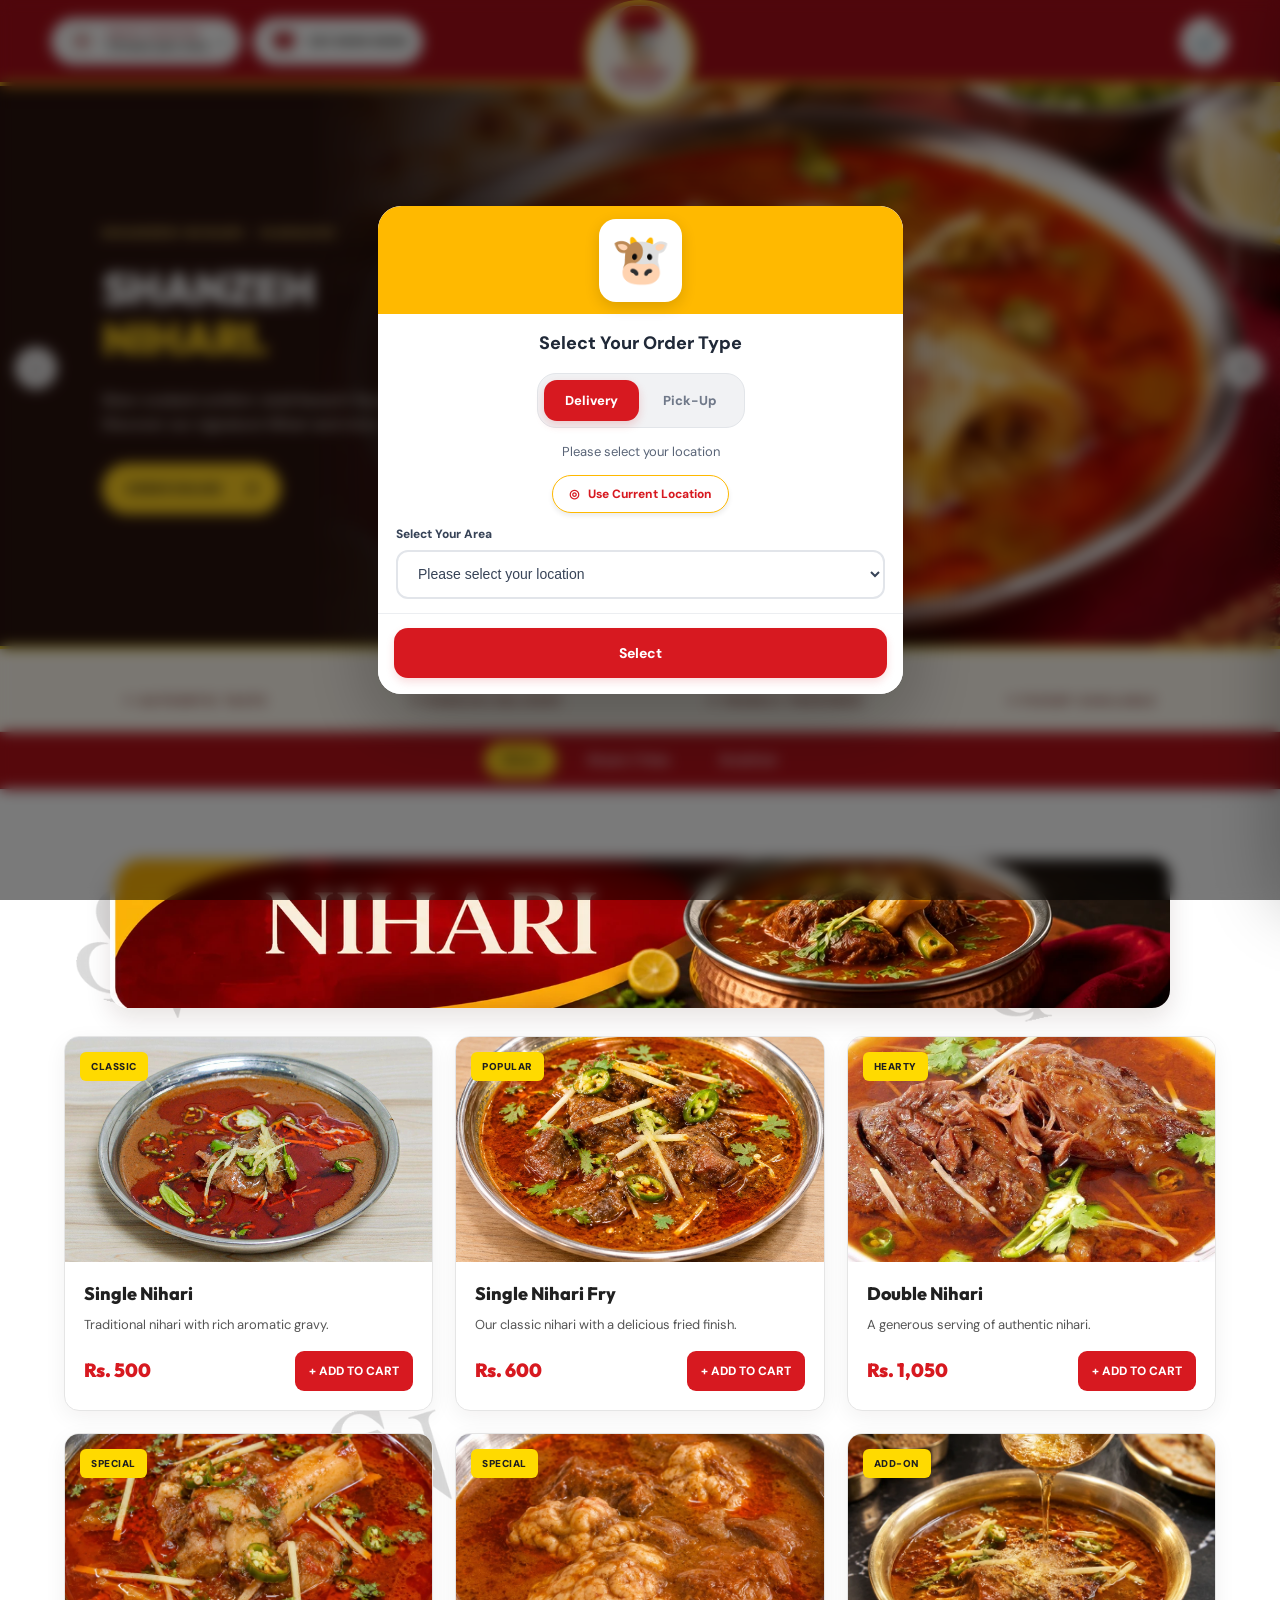
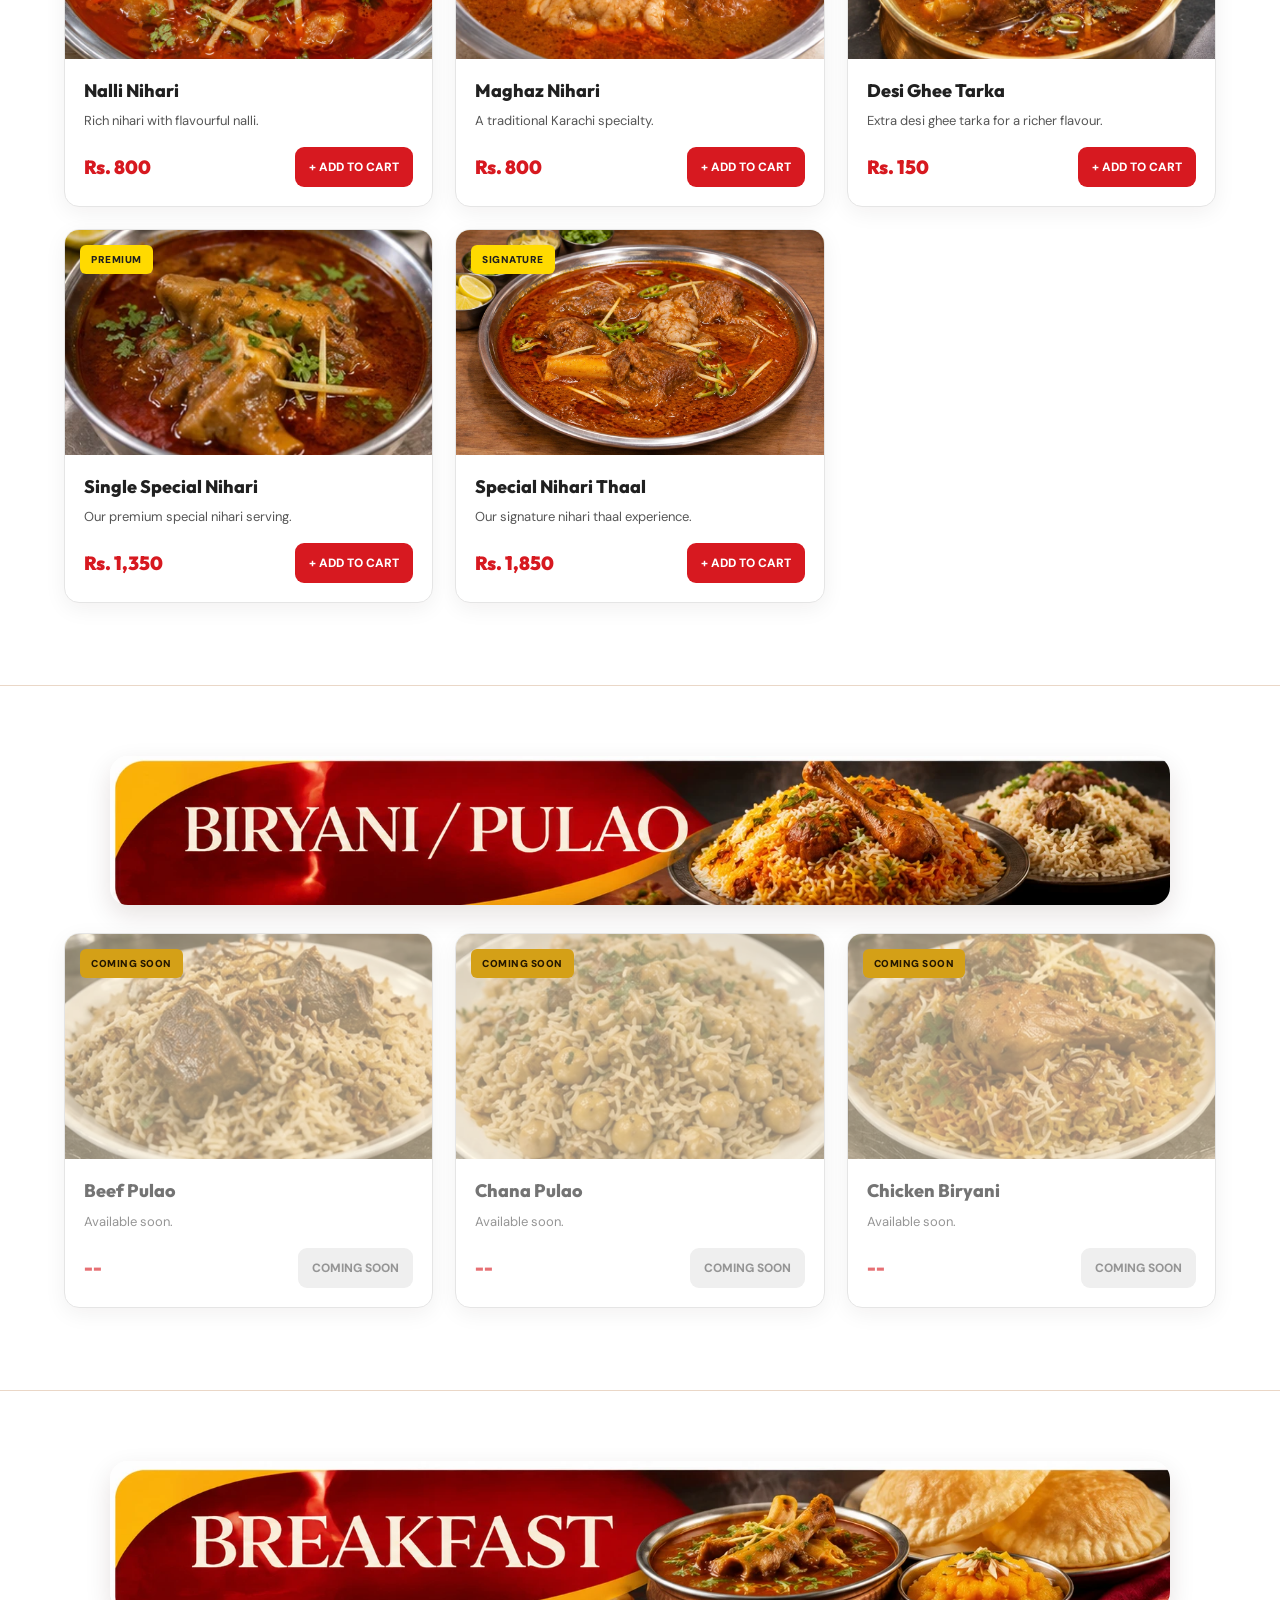
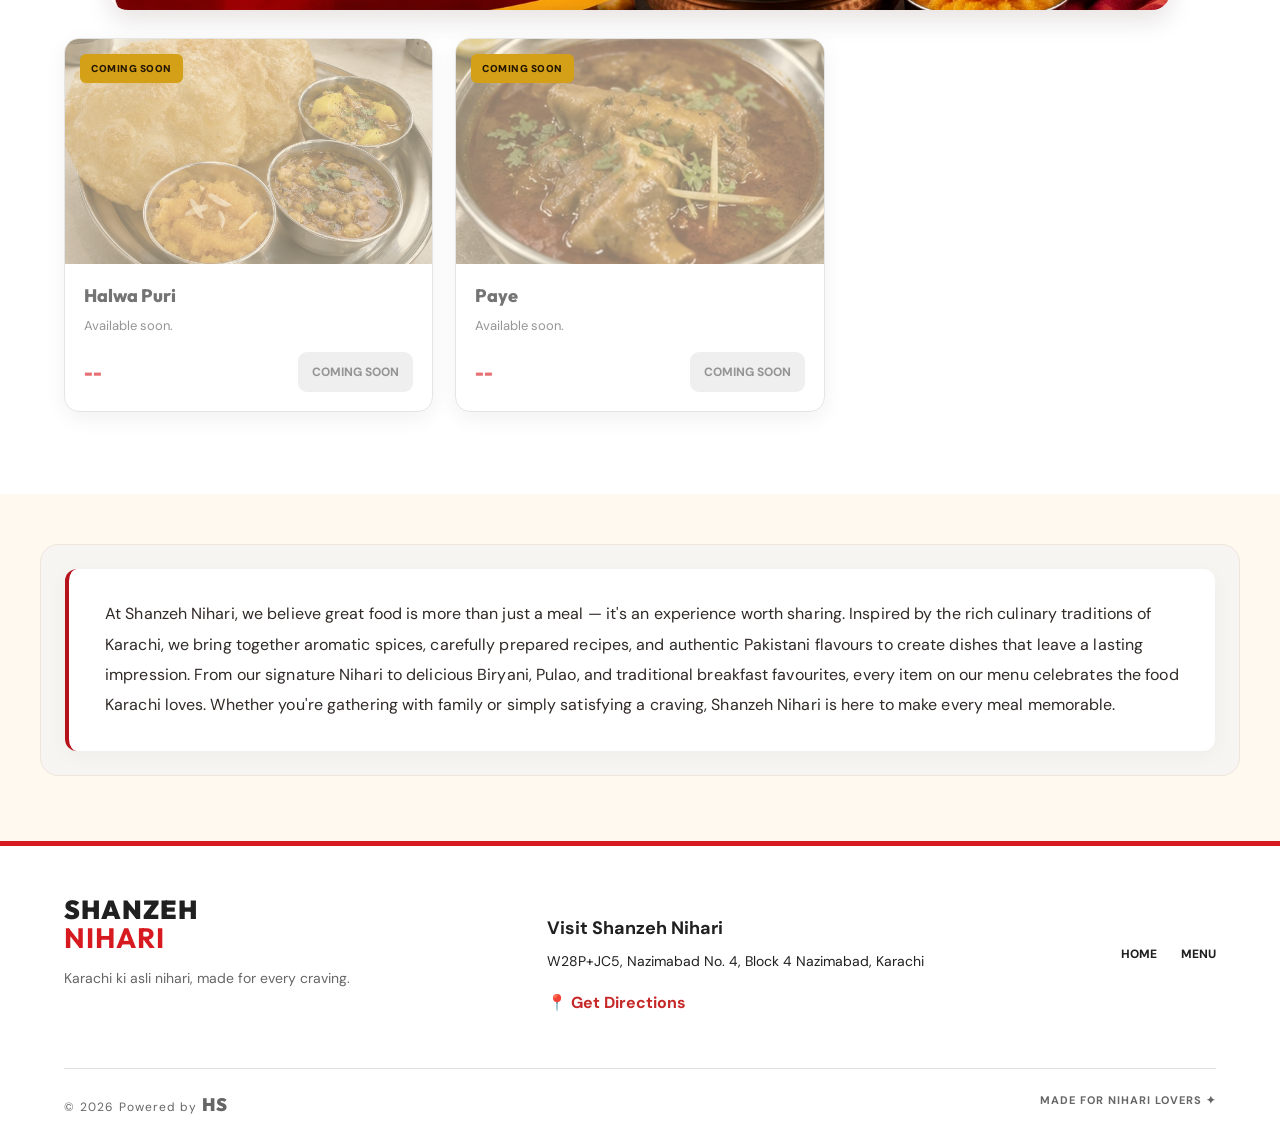
<file: index.html>
<!DOCTYPE html>
<html lang="en">
<head>
  <meta charset="UTF-8">
  <meta name="viewport" content="width=device-width, initial-scale=1.0">
  <meta name="theme-color" content="#B5121B">
  <meta name="description" content="Order authentic Karachi Nihari from Shanzeh Nihari. Fresh, flavourful and delivered across Karachi.">
  <title>Shanzeh Nihari | Karachi Ki Asli Nihari</title>

  <link rel="preconnect" href="https://fonts.googleapis.com">
  <link rel="preconnect" href="https://fonts.gstatic.com" crossorigin>
  <link href="https://fonts.googleapis.com/css2?family=DM+Sans:wght@400;500;600;700;800&family=Outfit:wght@400;500;600;700;800;900&display=swap" rel="stylesheet">
  <link rel="stylesheet" href="style.css">

  <style>
    /* =========================================
       SHANZEH NIHARI — HERO SLIDER
       ========================================= */

    .sn-hero-slider {
      position: relative;
      width: min(96%, 1500px);
      height: clamp(440px, 48vw, 650px);
      margin: 18px auto 34px;
      overflow: hidden;
      border-radius: 22px;
      background: #171717;
      isolation: isolate;
      box-shadow: 0 20px 55px rgba(0,0,0,.16);
    }

    .sn-hero-slider .sn-hero-track {
      position: relative !important;
      display: flex !important;
      flex-wrap: nowrap !important;
      width: 100% !important;
      height: 100% !important;
      transform: translate3d(0,0,0);
      will-change: transform;
      backface-visibility: hidden;
    }

    .sn-hero-slider .sn-hero-slide {
      position: relative !important;
      display: block !important;
      flex: 0 0 100% !important;
      width: 100% !important;
      min-width: 100% !important;
      height: 100% !important;
      opacity: 1 !important;
      visibility: visible !important;
      transform: none !important;
      overflow: hidden;
      background: #171717;
    }

    .sn-hero-slide::before {
      content: "";
      position: absolute;
      inset: 0;
      z-index: 2;
      background: linear-gradient(
        90deg,
        rgba(12,12,12,.94) 0%,
        rgba(12,12,12,.78) 35%,
        rgba(12,12,12,.20) 56%,
        rgba(12,12,12,0) 100%
      );
      pointer-events: none;
    }

    .sn-hero-slide::after {
      content: "";
      position: absolute;
      z-index: 1;
      right: -13%;
      top: -40%;
      width: 63%;
      height: 180%;
      border-radius: 50%;
      background: #f5a20b;
      opacity: .06;
      pointer-events: none;
    }

    .sn-hero-slide:nth-child(2)::after {
      background: #c91627;
    }

    .sn-hero-photo {
      position: absolute;
      inset: 0 0 0 36%;
      z-index: 1;
    }

    .sn-hero-photo img {
      display: block;
      width: 100%;
      height: 100%;
      object-fit: cover;
      object-position: center;
      filter: saturate(1.12) contrast(1.04);
    }

    .sn-hero-copy {
      position: absolute;
      z-index: 3;
      left: 7%;
      top: 50%;
      transform: translateY(-50%);
      width: 57%;
      color: #fff;
    }

    .sn-hero-kicker {
      display: inline-block;
      margin: 0 0 24px;
      color: #ffc21a;
      font: 800 12px/1.3 "Outfit", sans-serif;
      letter-spacing: 3px;
    }

    .sn-hero-copy h1,
    .sn-hero-copy h2 {
      margin: 0;
      color: #fff;
      font: 900 clamp(44px, 6.2vw, 91px)/.98 "Outfit", sans-serif;
      letter-spacing: -2.5px;
      text-transform: uppercase;
    }

    .sn-hero-copy h1 em,
    .sn-hero-copy h2 em {
      font-style: normal;
      color: #ffb20e;
    }

    .sn-hero-copy p {
      max-width: 430px;
      margin: 23px 0 27px;
      color: #f0ece5;
      font: 500 clamp(14px, 1.35vw, 18px)/1.65 "DM Sans", sans-serif;
    }

    .sn-hero-cta {
      display: inline-flex;
      align-items: center;
      gap: 24px;
      padding: 15px 21px;
      background: #f4a10b;
      color: #171717;
      text-decoration: none;
      font: 800 11px/1 "Outfit", sans-serif;
      letter-spacing: 1.2px;
      border-radius: 3px;
      transition: background .2s, transform .2s;
    }

    .sn-hero-cta:hover {
      background: #ffd04a;
      transform: translateY(-2px);
    }

    .sn-hero-cta span {
      font-size: 17px;
    }

    .sn-hero-side-label {
      position: absolute;
      z-index: 3;
      right: 25px;
      top: 25px;
      padding: 13px 15px;
      border: 1px solid rgba(255,255,255,.55);
      color: #fff;
      font: 700 9px "Outfit", sans-serif;
      letter-spacing: 2px;
      writing-mode: vertical-rl;
    }

    .sn-hero-arrow {
      position: absolute;
      z-index: 10;
      top: 50%;
      transform: translateY(-50%);
      width: 42px;
      height: 42px;
      border: 0;
      border-radius: 50%;
      background: rgba(255,255,255,.9);
      color: #171717;
      font-size: 30px;
      line-height: 1;
      cursor: pointer;
    }

    .sn-hero-arrow:hover {
      background: #ffbd1b;
    }

    .sn-hero-prev {
      left: 15px;
    }

    .sn-hero-next {
      right: 15px;
    }

    .sn-hero-dots {
      position: absolute;
      z-index: 10;
      bottom: 23px;
      left: 50%;
      transform: translateX(-50%);
      display: flex;
      gap: 9px;
    }

    .sn-hero-dots button {
      width: 9px;
      height: 9px;
      padding: 0;
      border: 0;
      border-radius: 20px;
      background: rgba(255,255,255,.58);
      cursor: pointer;
      transition: width .25s, background .25s;
    }

    .sn-hero-dots button.active {
      width: 32px;
      background: #ffc21a;
    }

    .sn-hero-progress {
      position: absolute;
      z-index: 10;
      left: 0;
      right: 0;
      bottom: 0;
      height: 3px;
      background: rgba(255,255,255,.18);
    }

    .sn-hero-progress span {
      display: block;
      width: 0;
      height: 100%;
      background: #ffc21a;
    }

    .sn-hero-progress span.run {
      animation: snHeroProgress 5s linear forwards;
    }

    @keyframes snHeroProgress {
      from { width: 0%; }
      to { width: 100%; }
    }

    .sn-demo-disclaimer {
      position: absolute;
      z-index: 10;
      left: 18px;
      bottom: 12px;
      margin: 0;
      color: rgba(255,255,255,.65);
      font: 700 8px "DM Sans", sans-serif;
      letter-spacing: 1px;
    }

    @media (max-width: 700px) {
      .sn-hero-slider {
        width: calc(100% - 20px);
        height: 590px;
        margin: 12px auto 25px;
        border-radius: 15px;
      }

      .sn-hero-slide::before {
        background: linear-gradient(
          0deg,
          rgba(10,10,10,.98) 0%,
          rgba(10,10,10,.70) 39%,
          rgba(10,10,10,0) 100%
        );
      }

      .sn-hero-photo {
        inset: 0 0 27% 0;
      }

      .sn-hero-photo img {
        object-position: center 43%;
      }

      .sn-hero-slide::after {
        right: -35%;
        top: -38%;
        width: 95%;
        height: 110%;
        opacity: .05;
      }

      .sn-hero-copy {
        left: 8%;
        top: auto;
        bottom: 68px;
        transform: none;
        width: 84%;
      }

      .sn-hero-kicker {
        font-size: 9px;
        letter-spacing: 2px;
        margin-bottom: 13px;
      }

      .sn-hero-copy h1,
      .sn-hero-copy h2 {
        font-size: clamp(39px, 10vw, 60px);
        letter-spacing: -1.4px;
      }

      .sn-hero-copy p {
        font-size: 13px;
        margin: 13px 0 17px;
        max-width: 310px;
      }

      .sn-hero-cta {
        padding: 13px 15px;
        font-size: 9px;
      }

      .sn-hero-side-label {
        top: 13px;
        right: 13px;
        font-size: 7px;
        padding: 9px;
      }

      .sn-hero-arrow {
        width: 32px;
        height: 32px;
        font-size: 24px;
      }

      .sn-hero-prev { left: 8px; }
      .sn-hero-next { right: 8px; }
      .sn-hero-dots { bottom: 22px; }

      .sn-demo-disclaimer {
        font-size: 6px;
        left: 9px;
        bottom: 8px;
        letter-spacing: .45px;
      }
    }

    @media (prefers-reduced-motion: reduce) {
      .sn-hero-progress span.run {
        animation: none;
      }
    }
  

/* PREMIUM RESPONSIVE HOMEPAGE — HTML FIRST PASS. CSS file will be consolidated next. */
:root { --premium-red:#9f0d17; --premium-yellow:#ffcf20; --premium-ivory:#fff9ef; }
html { scroll-padding-top: 155px; }
body { background:var(--premium-ivory); }
.site-header.premium-header { position:sticky; top:0; z-index:110; background:var(--premium-ivory); border-bottom:1px solid #e9dccc; box-shadow:0 5px 22px #2600000a; backdrop-filter:none; }
.premium-header .premium-nav { min-height:76px; max-width:1440px; padding:10px 5%; display:grid; grid-template-columns:1fr auto 1fr; align-items:center; gap:18px; }
.premium-header .premium-brand { position:static; transform:none; display:inline-flex; justify-self:start; align-items:center; gap:12px; color:var(--premium-red); text-decoration:none; white-space:nowrap; }
.premium-header .shanzeh-logo-initials { display:grid; place-items:center; width:48px; height:48px; background:var(--premium-red); color:var(--premium-yellow); border-radius:13px; font:900 19px/1 'Outfit',sans-serif; letter-spacing:-1px; }
.premium-header .premium-brand-text { display:flex; flex-direction:column; line-height:1; }
.premium-header .shanzeh-logo-name { font:900 clamp(19px,2.1vw,29px)/1 'Outfit',sans-serif; letter-spacing:-.9px; color:var(--premium-red); }
.premium-header .shanzeh-logo-subtitle { margin-top:3px; font:900 10px/1 'Outfit',sans-serif; letter-spacing:4px; color:#28201d; }
.premium-header .premium-nav-links { display:flex; align-items:center; gap:40px; }
.premium-header .premium-nav-links a { font:800 14px/1 'DM Sans',sans-serif; color:#2a211d; padding:15px 3px; border-bottom:2px solid transparent; }
.premium-header .premium-nav-links a:hover,.premium-header .premium-nav-links a[aria-current] { color:var(--premium-red); border-color:var(--premium-red); }
.premium-header .premium-nav-actions { justify-self:end; display:flex; align-items:center; gap:15px; }
.premium-header .shanzeh-header-cart { position:relative; display:flex; align-items:center; padding:10px; border:0; background:transparent; color:#211b18; }
.premium-header .cart-count { background:var(--premium-red); color:#fff; }
.premium-header .premium-order-link { display:inline-flex; align-items:center; gap:12px; background:var(--premium-red); color:#fff; padding:15px 23px; border-radius:30px; font:800 13px/1 'DM Sans',sans-serif; white-space:nowrap; }
.premium-header .premium-order-link:hover { background:#7f0911; }
.premium-header .premium-location-strip { display:flex; justify-content:space-between; align-items:center; gap:14px; padding:7px max(5%,calc((100% - 1296px)/2)); background:#fff0d5; border-top:1px solid #f0e0c8; }
.premium-header .shanzeh-location-pill { position:static; display:flex; align-items:center; gap:10px; border:0; padding:5px 0; background:transparent; color:#37251f; box-shadow:none; min-width:0; text-align:left; }
.premium-header .shanzeh-pill-copy { display:flex; flex-direction:column; min-width:0; }
.premium-header .shanzeh-pill-copy small { color:#8a5d43; font:800 9px/1.3 'DM Sans',sans-serif; letter-spacing:1px; }
.premium-header .shanzeh-pill-copy strong { color:#40221d; font:800 12px/1.4 'DM Sans',sans-serif; overflow:hidden; text-overflow:ellipsis; white-space:nowrap; }
.premium-header .shanzeh-pill-icon { font-size:19px; }
.premium-header .shanzeh-pill-chevron { font-size:19px; }
.premium-header .premium-delivery-price { color:#654d3e; font:600 12px/1.4 'DM Sans',sans-serif; white-space:nowrap; }
.premium-header .premium-delivery-price strong { color:var(--premium-red); }
.sn-hero-slider { width:min(100%,1500px); height:clamp(460px,44vw,610px); margin:0 auto; border-radius:0; box-shadow:none; }
.sn-hero-copy { left:8%; width:52%; }
.sn-hero-copy h1,.sn-hero-copy h2 { font-size:clamp(45px,6.3vw,94px); text-transform:none; letter-spacing:-2px; line-height:1.01; }
.sn-hero-copy h1 em,.sn-hero-copy h2 em { color:var(--premium-yellow); }
.sn-hero-cta { background:var(--premium-yellow); border-radius:40px; color:#211b16; padding:17px 24px; letter-spacing:.3px; font-size:12px; }
.sn-hero-kicker { color:#ffdb6a; }
.promise-strip { background:#fff9ef; color:#74271d; border-bottom:1px solid #eddfcd; padding:22px 5%; }
.menu-collections { background:var(--premium-ivory); }
.menu-category-section { scroll-margin-top:155px; }
@media(max-width:900px) {
 .premium-header .premium-nav { grid-template-columns:1fr auto; min-height:68px; padding:9px 4%; }
 .premium-header .premium-nav-links { display:none; }
 .premium-header .premium-nav-actions { gap:8px; }
 .premium-header .premium-order-link { padding:12px 15px; font-size:11px; }
 .premium-header .premium-location-strip { padding:6px 4%; }
 .sn-hero-slider { height:500px; }
}
@media(max-width:600px) {
 html { scroll-padding-top:125px; }
 .premium-header .premium-nav { min-height:61px; }
 .premium-header .shanzeh-logo-initials { width:39px; height:39px; border-radius:10px; font-size:16px; }
 .premium-header .premium-brand { gap:8px; }
 .premium-header .shanzeh-logo-name { font-size:19px; }
 .premium-header .shanzeh-logo-subtitle { font-size:8px; letter-spacing:2.7px; }
 .premium-header .premium-order-link { padding:11px 13px; }
 .premium-header .shanzeh-header-cart { padding:7px; }
 .premium-header .premium-delivery-price { font-size:10px; }
 .premium-header .shanzeh-pill-copy strong { font-size:11px; max-width:155px; }
 .premium-header .shanzeh-pill-copy small { font-size:8px; }
 .sn-hero-slider { width:100%; height:clamp(390px,110vw,480px); margin:0; border-radius:0; }
 .sn-hero-photo { inset:0 0 23% 0; }
 .sn-hero-copy { left:6%; bottom:55px; width:88%; }
 .sn-hero-copy h1,.sn-hero-copy h2 { font-size:clamp(37px,10vw,53px); }
 .sn-hero-copy p { max-width:310px; font-size:12px; line-height:1.5; margin:12px 0 16px; }
 .sn-hero-kicker { margin-bottom:10px; font-size:9px; }
 .sn-hero-cta { padding:13px 19px; font-size:10px; }
 .sn-hero-side-label { display:none; }
 .promise-strip { display:grid; grid-template-columns:repeat(2,minmax(0,1fr)); gap:10px; padding:15px 5%; font-size:9px; text-align:center; letter-spacing:.3px; }
 .menu-category-section { scroll-margin-top:125px; }
}

  
/* HERO ONLY — softer image blend and restrained typography */
.sn-hero-slider .sn-hero-slide { background:#29130e !important; }
.sn-hero-slider .sn-hero-photo { inset:0 0 0 25% !important; }
.sn-hero-slider .sn-hero-photo img { filter:none !important; object-position:center !important; }
.sn-hero-slider .sn-hero-slide::after { display:none !important; }
.sn-hero-slider .sn-hero-slide::before { background:linear-gradient(90deg,#29130e 0%,#29130e 24%,rgba(41,19,14,.96) 27%,rgba(41,19,14,.70) 38%,rgba(41,19,14,.18) 53%,transparent 68%) !important; }
.sn-hero-slider .sn-hero-copy { width:36% !important; left:8% !important; }
.sn-hero-slider .sn-hero-copy h1,.sn-hero-slider .sn-hero-copy h2 { font-size:clamp(30px,3.5vw,54px) !important; line-height:1.12 !important; letter-spacing:-1px !important; }
.sn-hero-slider .sn-hero-copy p { font-size:clamp(13px,1.15vw,16px) !important; max-width:330px; }
.sn-hero-slider .sn-hero-slide.active .sn-hero-copy { animation:snCopyReveal .85s ease both; }
@keyframes snCopyReveal { from {opacity:0;} to {opacity:1;} }
@media(max-width:700px) {
 .sn-hero-slider { height:clamp(440px,125vw,560px) !important; }
 .sn-hero-slider .sn-hero-photo { inset:0 0 32% 0 !important; }
 .sn-hero-slider .sn-hero-slide::before { background:linear-gradient(0deg,#29130e 0%,#29130e 31%,rgba(41,19,14,.94) 34%,rgba(41,19,14,.48) 45%,transparent 65%) !important; }
 .sn-hero-slider .sn-hero-copy { width:86% !important; left:7% !important; bottom:49px !important; }
 .sn-hero-slider .sn-hero-copy h1,.sn-hero-slider .sn-hero-copy h2 { font-size:clamp(27px,7vw,39px) !important; }
 .sn-hero-slider .sn-hero-copy p { font-size:12px !important; margin:8px 0 12px !important; }
}
@media(prefers-reduced-motion:reduce){.sn-hero-slider .sn-hero-slide.active .sn-hero-copy {animation:none !important;}}
.sn-hero-image-note { text-align:center; font:500 10px/1.4 'DM Sans',sans-serif; color:#65534a; background:#fff9ef; margin:0; padding:4px 12px; }

</style>
</head>

<body>

  
<!-- SHANZEH NIHARI — CENTERED COW LOGO HEADER -->
<header class="site-header premium-header sn-reference-header">
  <div class="sn-header-inner">
    <div class="sn-header-left">
      <button type="button" class="sn-header-pill sn-location-button" id="headerLocationBtn" aria-label="Change delivery or pickup location">
        <span class="sn-pill-icon" aria-hidden="true">⌖</span>
        <span class="sn-pill-copy"><small id="headerOrderType">SELECT LOCATION</small><strong id="headerLocationText">Choose your Karachi area</strong></span>
        <span class="sn-chevron" aria-hidden="true">›</span>
      </button>
      <a class="sn-header-pill sn-phone-pill" href="tel:+922130000000" aria-label="Call Shanzeh Nihari demo phone number">
        <span class="sn-pill-icon" aria-hidden="true">☎</span><strong>021 3000 0000</strong>
      </a>
    </div>
    <a href="#home" class="sn-header-logo" aria-label="Shanzeh Nihari home">
      <span class="sn-logo-chefhat" aria-hidden="true"><span class="sn-hat-puff"></span><span class="sn-hat-band"></span></span>
      <span class="sn-logo-cow" aria-hidden="true">🐮</span>
      <span class="sn-logo-caption">SHANZEH<small>NIHARI</small></span>
    </a>
    <div class="sn-header-right">
      <button type="button" class="cart-trigger sn-cart-button" id="cartOpen" aria-label="Open shopping cart"><span aria-hidden="true">🛒</span><span class="cart-count" id="cartCount">0</span></button>
    </div>
  </div>
</header>

  <main>

    <!-- =====================================
         PROMOTIONAL HERO SLIDER
         ===================================== -->
    <section
      class="sn-hero-slider"
      id="home"
      aria-label="Shanzeh Nihari promotions"
    >

      <div class="sn-hero-track">

        <!-- SLIDE 1 -->
        <article class="sn-hero-slide active"
                 aria-hidden="false">

          <div class="sn-hero-photo">
            <img
            src="hero-nihari-1.webp"
            >
          </div>

          <div class="sn-hero-copy">
            <span class="sn-hero-kicker">
              SHANZEH NIHARI · KARACHI
            </span>

            <h1>
              SHANZEH<br>
              <em>NIHARI.</em>
            </h1>

            <p>
              Slow-cooked comfort, bold Karachi flavour. Discover our signature Nihari and more.
            </p>

            <a href="#menu" class="sn-hero-cta">
              ORDER ONLINE <span>↗</span>
            </a>
          </div>

          <span class="sn-hero-side-label">
            AUTHENTIC DESI FLAVOUR
          </span>

        </article>

        <!-- SLIDE 2 -->
        <article class="sn-hero-slide"
                 aria-hidden="true">

          <div class="sn-hero-photo">
            <img
              src="hero-nihari-2.webp"
              alt="Demo photograph of richly garnished beef nihari"
            >
          </div>

          <div class="sn-hero-copy">
            <span class="sn-hero-kicker">
              A CLASSIC, FULL OF CHARACTER
            </span>

            <h2>
              SLOW COOKED.<br>
              <em>RICHLY LOVED.</em>
            </h2>

            <p>
              Deep colour, warming spices and the
              comfort of a true favourite.
            </p>

            <a href="#menu" class="sn-hero-cta">
              FIND YOUR FAVOURITE <span>↗</span>
            </a>
          </div>

          <span class="sn-hero-side-label">
            MADE FOR NIHARI LOVERS
          </span>

        </article>

        <!-- SLIDE 3 -->
        <article class="sn-hero-slide"
                 aria-hidden="true">

          <div class="sn-hero-photo">
            <img
              src="hero-nihari-3.webp"
              alt="Demo photograph of nihari served with naan"
            >
          </div>

          <div class="sn-hero-copy">
            <span class="sn-hero-kicker">
              YOUR KARACHI FOOD CRAVING
            </span>

            <h2>
              MAKE EVERY<br>
              <em>BITE COUNT.</em>
            </h2>

            <p>
              Your nihari moment is just a few clicks away.
            </p>

            <a href="#menu" class="sn-hero-cta">
              ORDER ONLINE <span>↗</span>
            </a>
          </div>

          <span class="sn-hero-side-label">
            SHANZEH NIHARI
          </span>

        </article>

      </div>

      <!-- SLIDER ARROWS -->
      <button
        class="sn-hero-arrow sn-hero-prev"
        type="button"
        aria-label="Previous banner"
      >‹</button>

      <button
        class="sn-hero-arrow sn-hero-next"
        type="button"
        aria-label="Next banner"
      >›</button>

      <!-- SLIDER DOTS -->
      <div class="sn-hero-dots"
           aria-label="Choose promotional banner">

        <button
          class="active"
          type="button"
          aria-label="Banner 1"
          aria-current="true"
        ></button>

        <button
          type="button"
          aria-label="Banner 2"
        ></button>

        <button
          type="button"
          aria-label="Banner 3"
        ></button>
      </div>

      <!-- PROGRESS BAR -->
      <div class="sn-hero-progress">
        <span></span>
      </div>

    </section>

    <p class="sn-hero-image-note">AI-generated food illustrations</p>

    <!-- PROMISE STRIP -->
    <div class="promise-strip">
      <span>✦ AUTHENTIC TASTE</span>
      <span>✦ KARACHI DELIVERY</span>
      <span>✦ FRESHLY PREPARED</span>
      <span>✦ PICKUP AVAILABLE</span>
    </div>

    <!-- CATEGORY NAVIGATION — sticks to top while browsing the menu -->
    <nav class="menu-category-bar" id="menuCategoryBar" aria-label="Food categories">
      <div class="menu-category-inner" id="menuCategoryInner">
        <span class="menu-active-pill" id="menuActivePill" aria-hidden="true"></span>
        <a href="#nihari" class="menu-category-link active" data-category="nihari" aria-current="true">Nihari</a>
        <a href="#biryani-pulao" class="menu-category-link" data-category="biryani-pulao">Biryani / Pulao</a>
        <a href="#breakfast" class="menu-category-link" data-category="breakfast">Breakfast</a>
      </div>
    </nav>

    <!-- MENU SECTIONS: original category cards remain powered by script.js -->
    <div id="menu" class="menu-collections">
      <section class="menu-section menu-category-section" id="nihari" data-menu-section="nihari">
        <img class="shanzeh-photo-banner" src="nihari-banner.webp" alt="Nihari menu banner" loading="lazy">
        <div class="menu-grid" id="menuGrid"></div>
      </section>
      <section class="menu-section menu-category-section" id="biryani-pulao" data-menu-section="biryani-pulao">
        <img class="shanzeh-photo-banner" src="biryani-banner.webp" alt="Biryani and Pulao menu banner" loading="lazy">
        <div class="menu-grid" id="riceMenuGrid"></div>
      </section>

      <section class="menu-section menu-category-section" id="breakfast" data-menu-section="breakfast">
        <img class="shanzeh-photo-banner" src="breakfast-banner.webp" alt="Breakfast menu banner" loading="lazy">
        <div class="menu-grid" id="breakfastMenuGrid"></div>
      </section>
    </div>

    <section class="shanzeh-intro">
      <div class="shanzeh-intro-content">
        <p>
          At Shanzeh Nihari, we believe great food is more than just a
          meal — it's an experience worth sharing. Inspired by the rich
          culinary traditions of Karachi, we bring together aromatic
          spices, carefully prepared recipes, and authentic Pakistani
          flavours to create dishes that leave a lasting impression.
          From our signature Nihari to delicious Biryani, Pulao, and
          traditional breakfast favourites, every item on our menu
          celebrates the food Karachi loves. Whether you're gathering
          with family or simply satisfying a craving, Shanzeh Nihari
          is here to make every meal memorable.
        </p>
      </div>
    </section>
    
    </main>

  <!-- FOOTER -->
  <footer class="footer" id="contact">
    <div class="footer-top">

      <div class="footer-brand">
        <div class="brand-name">
          SHANZEH <strong>NIHARI</strong>
        </div>

        <p>
          Karachi ki asli nihari, made for every craving.
        </p>
      </div>

      <div class="shanzeh-shop-address">
        <h3>Visit Shanzeh Nihari</h3>
        <p>
          W28P+JC5, Nazimabad No. 4,
          Block 4 Nazimabad, Karachi
        </p>
        
<a
href="https://www.google.com/maps/place/Shanzeh+nihari/@24.9165201,67.0335359,657m/data=!3m2!1e3!4b1!4m6!3m5!1s0x3eb33f0043072c07:0x87b01538ca1580a1!8m2!3d24.9165153!4d67.0361108!16s%2Fg%2F11zxfcz41j"
target="_blank"
rel="noopener noreferrer"
>
📍 Get Directions
</a>

      </div>
      
      <div class="footer-links">
        <a href="#home">HOME</a>
        <a href="#menu">MENU</a>
        
      </div>

    </div>

    <div class="footer-bottom">
      
<span class="footer-credit">
  © <span id="year"></span> Powered by
  <strong class="footer-hs">HS</strong>
</span>


      <span>MADE FOR NIHARI LOVERS ✦</span>
    </div>
  </footer>

  <!-- =====================================
       CART DRAWER
       ===================================== -->
  <div class="cart-overlay" id="cartOverlay"></div>

  <aside
    class="cart-drawer"
    id="cartDrawer"
    aria-label="Shopping cart"
    aria-modal="true"
    role="dialog"
  >

    <div class="cart-header">
      <div>
        <span class="section-kicker">
          YOUR ORDER
        </span>

        <h2>
          MY CART
          <span id="cartTitleCount">(0)</span>
        </h2>
      </div>

      <button
        class="close-cart"
        id="cartClose"
        type="button"
        aria-label="Close cart"
      >✕</button>
    </div>

    <div class="cart-items" id="cartItems">
      <p class="empty-cart">
        Your cart is empty. Let's fix that!
      </p>
    </div>

    <div class="cart-footer">
      <div class="cart-total-row">
        <span>SUBTOTAL</span>
        <strong id="cartSubtotal">Rs. 0</strong>
      </div>

      <p class="delivery-note">
        Delivery charges: Rs. 200 within Karachi
      </p>

      <button
        class="checkout-button"
        id="checkoutOpen"
        type="button"
      >
        PROCEED TO CHECKOUT ↗
      </button>
    </div>

  </aside>

  <!-- =====================================
       CHECKOUT MODAL
       ===================================== -->
  <div class="checkout-overlay" id="checkoutOverlay">

    <div
      class="checkout-modal"
      role="dialog"
      aria-modal="true"
      aria-labelledby="checkoutHeading"
    >

      <button
        class="checkout-close"
        id="checkoutClose"
        type="button"
        aria-label="Close checkout"
      >✕</button>

      <span class="section-kicker">
        ALMOST THERE
      </span>

      <h2 id="checkoutHeading">
        COMPLETE YOUR ORDER
      </h2>

      <form id="checkoutForm">

        <label for="customerName">
          FULL NAME
        </label>

        <input
          id="customerName"
          name="customerName"
          placeholder="Your name"
          required
          autocomplete="name"
        >

        <label for="customerPhone">
          PHONE NUMBER
        </label>

        <input
          id="customerPhone"
          name="customerPhone"
          type="tel"
          placeholder="03XXXXXXXXX"
          required
          autocomplete="tel"
        >

        <label for="customerAddress">
          DELIVERY ADDRESS (KARACHI)
        </label>

        <textarea
          id="customerAddress"
          name="customerAddress"
          placeholder="House number, street, area, Karachi"
          rows="3"
          required
        ></textarea>

        <label for="customerNotes">
          ORDER NOTES (OPTIONAL)
        </label>

        <textarea
          id="customerNotes"
          name="customerNotes"
          placeholder="Any special instructions?"
          rows="2"
        ></textarea>

        <div class="checkout-summary">

          <div>
            <span>SUBTOTAL</span>
            <strong id="checkoutSubtotal">
              Rs. 0
            </strong>
          </div>

          <div>
            <span>DELIVERY</span>
            <strong>Rs. 200</strong>
          </div>

          <div class="grand-total">
            <span>TOTAL</span>
            <strong id="checkoutTotal">
              Rs. 200
            </strong>
          </div>

        </div>

        <button
          class="checkout-button"
          type="submit"
        >
          PLACE ORDER ↗
        </button>

        <p
          class="checkout-disclaimer"
          id="checkoutMessage"
        >
          Demo checkout — online order submission
          is not active yet.
        </p>

      </form>
    </div>
  </div>

  <!-- =====================================
       ORDER TYPE SELECTION POPUP
       ===================================== -->
  <div class="order-modal-overlay" id="orderModal">

    <div
      class="order-modal"
      role="dialog"
      aria-modal="true"
      aria-labelledby="orderModalTitle"
    >

      <div class="order-modal-banner">
        <div class="order-modal-logo">
          <span>🐮</span>
        </div>
      </div>

      <div class="order-modal-content">

        <h2 id="orderModalTitle">
          Select Your Order Type
        </h2>

        <div class="order-type-switch">

          <button
            type="button"
            class="order-type-btn active"
            id="deliveryTab"
          >
            Delivery
          </button>

          <button
            type="button"
            class="order-type-btn"
            id="pickupTab"
          >
            Pick-Up
          </button>

        </div>

        <p
          class="order-modal-help"
          id="orderModalHelp"
        >
          Please select your location
        </p>

        <button
          type="button"
          class="use-location-btn"
          id="useLocationBtn"
        >
          ◎ &nbsp; Use Current Location
        </button>

        <p
          class="location-status"
          id="locationStatus"
          aria-live="polite"
        ></p>

        <!-- DELIVERY OPTIONS -->
        <div id="deliveryOptions">

          <label for="deliveryArea">
            Select Your Area
          </label>

          <select id="deliveryArea">
            <option value="">
              Please select your location
            </option>
            <option>Gulshan-e-Iqbal</option>
            <option>Gulistan-e-Johar</option>
            <option>North Nazimabad</option>
            <option>Nazimabad</option>
            <option>Federal B Area</option>
            <option>Saddar</option>
            <option>Clifton</option>
            <option>DHA</option>
            <option>PECHS</option>
            <option>Bahadurabad</option>
            <option>Tariq Road</option>
            <option>Malir</option>
            <option>Korangi</option>
            <option>Landhi</option>
            <option>Shah Faisal Colony</option>
            <option>Gulberg</option>
            <option>North Karachi</option>
            <option>New Karachi</option>
            <option>Buffer Zone</option>
            <option>Orangi Town</option>
            <option>Baldia Town</option>
            <option>Lyari</option>
            <option>Garden</option>
            <option>Jamshed Road</option>
            <option>Defence View</option>
            <option>Scheme 33</option>
            <option>Safoora</option>
            <option>Surjani Town</option>
            <option>Other Karachi Area</option>
          </select>

        </div>

        <!-- PICKUP OPTIONS -->
        <div id="pickupOptions" hidden>

          <label for="pickupBranch">
            Select Branch
          </label>

          <select id="pickupBranch">
            <option value="main">
              Shanzeh Nihari — Main Branch
            </option>
          </select>

          <div class="branch-location-card">
            <strong>📍 Branch Location</strong>

            
<p>
  W28P+JC5, Nazimabad No. 4,
  Block 4 Nazimabad, Karachi
</p>


<a
  href="https://www.google.com/maps/place/Shanzeh+nihari/@24.9165201,67.0335359,657m/data=!3m2!1e3!4b1!4m6!3m5!1s0x3eb33f0043072c07:0x87b01538ca1580a1!8m2!3d24.9165153!4d67.0361108!16s%2Fg%2F11zxfcz41j"
  target="_blank"
  rel="noopener noreferrer"
>
  📍 Get Directions
</a>


          </div>

        </div>

      </div>

      <div class="order-modal-footer">
        <button
          type="button"
          class="order-modal-select"
          id="confirmOrderType"
        >
          Select
        </button>
      </div>

    </div>
  </div>

  <!-- =====================================
       SMOOTH AUTOPLAY SLIDER JAVASCRIPT
       ===================================== -->
  <script>
    (() => {
      "use strict";

      const slider = document.querySelector(
        ".sn-hero-slider"
      );

      if (!slider) return;

      const track = slider.querySelector(
        ".sn-hero-track"
      );

      const slides = Array.from(
        track.querySelectorAll(".sn-hero-slide")
      );

      const dots = Array.from(
        slider.querySelectorAll(
          ".sn-hero-dots button"
        )
      );

      const progress = slider.querySelector(
        ".sn-hero-progress span"
      );

      const prev = slider.querySelector(
        ".sn-hero-prev"
      );

      const next = slider.querySelector(
        ".sn-hero-next"
      );

      if (slides.length < 2) return;

      const SLIDE_INTERVAL = 5000;
      const TRANSITION_DURATION = 950;

      const reducedMotion = window.matchMedia(
        "(prefers-reduced-motion: reduce)"
      ).matches;

      let current = 0;
      let position = 0;
      let timer = null;
      let locked = false;

      // Clone the first slide for seamless looping.
      const firstClone = slides[0].cloneNode(true);

      firstClone.classList.remove("active");
      firstClone.setAttribute(
        "aria-hidden",
        "true"
      );

      track.appendChild(firstClone);

      // Set transform transition with important priority
      // to avoid conflicts from the existing stylesheet.
      function setTransition(enabled) {
        const value = enabled && !reducedMotion
          ? `transform ${TRANSITION_DURATION}ms cubic-bezier(.22,1,.36,1)`
          : "none";

        track.style.setProperty(
          "transition",
          value,
          "important"
        );
      }

      function updateIndicators() {
        slides.forEach((slide, index) => {
          const active = index === current;

          slide.classList.toggle(
            "active",
            active
          );

          slide.setAttribute(
            "aria-hidden",
            String(!active)
          );
        });

        dots.forEach((dot, index) => {
          const active = index === current;

          dot.classList.toggle(
            "active",
            active
          );

          if (active) {
            dot.setAttribute(
              "aria-current",
              "true"
            );
          } else {
            dot.removeAttribute(
              "aria-current"
            );
          }
        });

        if (progress) {
          progress.classList.remove("run");

          void progress.offsetWidth;

          if (!reducedMotion) {
            progress.classList.add("run");
          }
        }
      }

      function resetToFirst() {
        setTransition(false);

        position = 0;

        track.style.transform =
          "translate3d(0,0,0)";

        // Force the reset to complete without animation.
        void track.offsetWidth;

        locked = false;
      }

      function moveTo(nextIndex, animate = true) {
        if (locked) return;

        const movingToClone =
          nextIndex === slides.length;

        current = movingToClone
          ? 0
          : (
              nextIndex + slides.length
            ) % slides.length;

        const targetPosition = movingToClone
          ? slides.length
          : current;

        const shouldAnimate =
          animate && !reducedMotion;

        locked = shouldAnimate;

        // Commit the current slide before moving.
        // This avoids the browser merging two frames.
        void track.offsetWidth;

        setTransition(shouldAnimate);

        position = targetPosition;

        track.style.transform =
          `translate3d(-${position * 100}%,0,0)`;

        updateIndicators();

        if (!locked && movingToClone) {
          resetToFirst();
        }
      }

      track.addEventListener(
        "transitionend",
        (event) => {
          if (
            event.target !== track ||
            event.propertyName !== "transform"
          ) {
            return;
          }

          if (position === slides.length) {
            resetToFirst();
          } else {
            locked = false;
          }
        }
      );

      function restartAutoplay() {
        clearInterval(timer);

        timer = setInterval(() => {
          if (locked) return;

          const nextIndex =
            current === slides.length - 1
              ? slides.length
              : current + 1;

          moveTo(nextIndex);
        }, SLIDE_INTERVAL);
      }

      function goTo(index) {
        if (locked) return;

        moveTo(index);
        restartAutoplay();
      }

      prev.addEventListener("click", () => {
        goTo(current - 1);
      });

      next.addEventListener("click", () => {
        const nextIndex =
          current === slides.length - 1
            ? slides.length
            : current + 1;

        goTo(nextIndex);
      });

      dots.forEach((dot, index) => {
        dot.addEventListener("click", () => {
          goTo(index);
        });
      });

      document.addEventListener(
        "visibilitychange",
        () => {
          if (document.hidden) {
            clearInterval(timer);
          } else {
            restartAutoplay();
          }
        }
      );

      // Initialize without an opening animation.
      moveTo(0, false);
      restartAutoplay();

      console.log(
        "Shanzeh Nihari smooth slider initialized."
      );
    })();
  </script>

  <!-- ORIGINAL ORDERING SYSTEM -->
  <script src="script.js"></script>

</body>
</html>
</file>
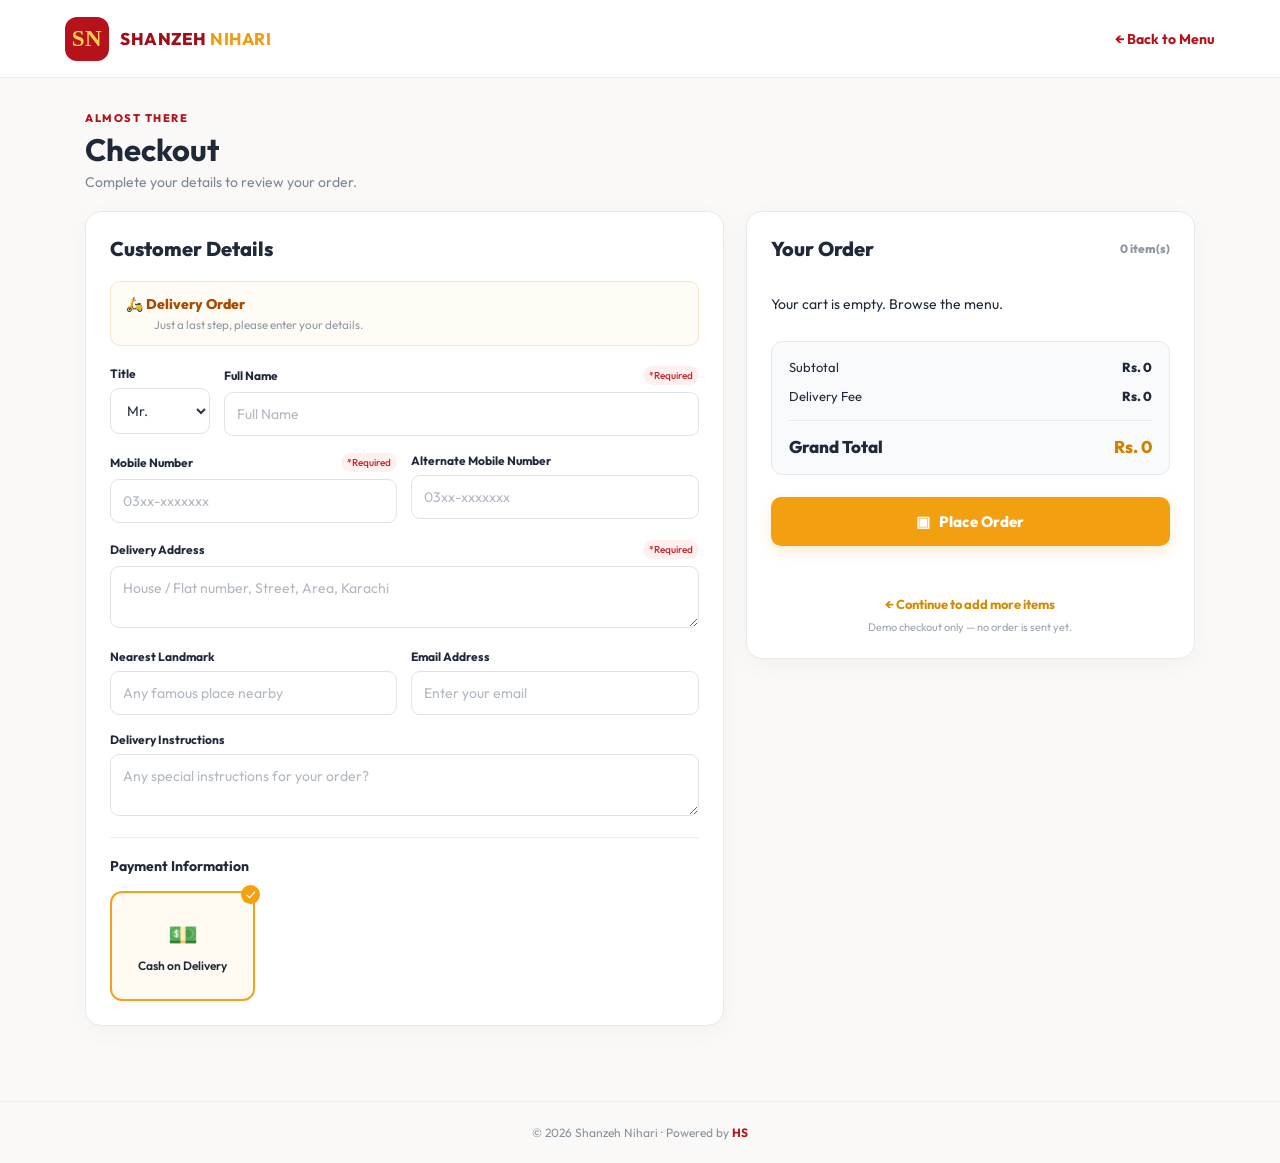
<file: checkout.html>
<!doctype html>
<html lang="en"><head><meta charset="utf-8"><meta name="viewport" content="width=device-width,initial-scale=1"><meta name="theme-color" content="#b5121b"><title>Checkout | Shanzeh Nihari</title><link rel="preconnect" href="https://fonts.googleapis.com"><link rel="preconnect" href="https://fonts.gstatic.com" crossorigin><link href="https://fonts.googleapis.com/css2?family=DM+Sans:wght@400;500;600;700;800&family=Outfit:wght@400;500;600;700;800&display=swap" rel="stylesheet"><link rel="stylesheet" href="checkout.css"></head>
<body><header class="top"><a class="brand" href="index.html"><span class="mark">SN</span><span>SHANZEH <b>NIHARI</b></span></a><a class="back" href="index.html#menu">← Back to Menu</a></header>
<main class="wrap"><div class="head"><span class="eyebrow">ALMOST THERE</span><h1>Checkout</h1><p>Complete your details to review your order.</p></div><div class="layout"><section class="panel details"><h2>Customer Details</h2><div class="mode" id="orderMode">🛵 &nbsp; Delivery Order <small>Just a last step, please enter your details.</small></div><form id="orderForm" novalidate><div class="fields title-name"><div class="field"><label for="title">Title</label><select id="title"><option>Mr.</option><option>Mrs.</option><option>Ms.</option></select></div><div class="field"><label for="fullName">Full Name <em>*Required</em></label><input id="fullName" autocomplete="name" placeholder="Full Name" required></div></div>
<div class="fields"><div class="field"><label for="phone">Mobile Number <em>*Required</em></label><input id="phone" type="tel" inputmode="numeric" autocomplete="tel" maxlength="11" placeholder="03xx-xxxxxxx" required></div><div class="field"><label for="alternatePhone">Alternate Mobile Number</label><input id="alternatePhone" type="tel" inputmode="numeric" maxlength="11" placeholder="03xx-xxxxxxx"></div></div>
<div class="field address" id="addressGroup"><label for="address">Delivery Address <em>*Required</em></label><textarea id="address" rows="2" placeholder="House / Flat number, Street, Area, Karachi"></textarea><div class="area" id="selectedArea"></div></div>
<div class="fields"><div class="field"><label for="landmark">Nearest Landmark</label><input id="landmark" placeholder="Any famous place nearby"></div><div class="field"><label for="email">Email Address</label><input id="email" type="email" autocomplete="email" placeholder="Enter your email"></div></div>
<div class="field"><label for="instructions">Delivery Instructions</label><textarea id="instructions" rows="2" placeholder="Any special instructions for your order?"></textarea></div>
<div class="payment"><h3>Payment Information</h3><div class="payment-choice" id="paymentChoice"><span class="payment-icon">💵</span><strong>Cash on Delivery</strong><span class="tick">✓</span></div></div>
<div class="mobile-submit"><button class="place" type="submit">▣ &nbsp; Place Order</button><p class="message" id="mobileMessage" aria-live="polite"></p></div></form></section>
<aside class="panel summary"><h2>Your Order <span id="count" class="count"></span></h2><div id="items" class="items"></div><div class="totals"><div><span>Subtotal</span><strong id="subtotal">Rs. 0</strong></div><div><span>Delivery Fee</span><strong id="fee">Rs. 0</strong></div><div class="grand"><span>Grand Total</span><strong id="grand">Rs. 0</strong></div></div><button class="place desktop-place" type="submit" form="orderForm">▣ &nbsp; Place Order</button><p class="message" id="message" aria-live="polite"></p><a class="continue" href="index.html#menu">← Continue to add more items</a><p class="demo">Demo checkout only — no order is sent yet.</p></aside></div></main><footer>© 2026 Shanzeh Nihari · Powered by <strong>HS</strong></footer><script src="checkout.js" defer></script></body></html>
</file>
<file: style.css>
/* ==========================================
   SHANZEH NIHARI — PREMIUM RESTAURANT DESIGN
   ========================================== */

   :root {
    --burgundy: #4b1020;
    --deep: #240b13;
    --red: #d72832;
    --red-hover: #b91b27;
    --gold: #f2c675;
    --cream: #fff4e4;
    --muted: #cdb7b2;
    --panel: #35121d;
    --border: rgba(242, 198, 117, 0.2);
  }
  
  * {
    margin: 0;
    padding: 0;
    box-sizing: border-box;
  }
  
  html {
    scroll-behavior: smooth;
    scroll-padding-top: 105px;
  }
  
  body {
    background: var(--deep);
    color: var(--cream);
    font-family: "DM Sans", sans-serif;
    overflow-x: hidden;
  }
  
  body.no-scroll {
    overflow: hidden;
  }
  
  button, input, textarea {
    font: inherit;
  }
  
  button {
    cursor: pointer;
  }
  
  a {
    color: inherit;
    text-decoration: none;
  }
  
  button:focus-visible,
  a:focus-visible,
  input:focus-visible,
  textarea:focus-visible {
    outline: 3px solid var(--gold);
    outline-offset: 3px;
  }
  
  ::selection {
    background: var(--gold);
    color: var(--deep);
  }
  
  /* TOP ANNOUNCEMENT */
  
  .announcement {
    min-height: 35px;
    padding: 9px 16px;
    background: linear-gradient(90deg, #c31e2a, #e33836, #bd1827);
    color: white;
    display: flex;
    justify-content: center;
    align-items: center;
    gap: 13px;
    text-align: center;
    font-size: 10px;
    font-weight: 800;
    letter-spacing: 2px;
  }
  
  .announcement-dot {
    width: 7px;
    height: 7px;
    border-radius: 50%;
    background: var(--gold);
    box-shadow: 0 0 12px var(--gold);
    animation: pulse 2s infinite;
  }
  
  .announcement-separator {
    color: var(--gold);
  }
  
  /* NAVIGATION */
  
  .site-header {
    position: sticky;
    top: 0;
    z-index: 100;
    background: rgba(35, 9, 17, 0.94);
    border-bottom: 1px solid var(--border);
    backdrop-filter: blur(20px);
    -webkit-backdrop-filter: blur(20px);
  }
  
  .nav-container {
    max-width: 1440px;
    min-height: 88px;
    padding: 12px 5%;
    margin: auto;
    display: flex;
    justify-content: space-between;
    align-items: center;
    gap: 25px;
  }
  
  .brand {
    display: flex;
    align-items: center;
    gap: 12px;
    flex-shrink: 0;
  }
  
  .brand-icon {
    width: 49px;
    height: 49px;
    display: grid;
    place-items: center;
    background: var(--red);
    border: 1px solid #f5b55d;
    border-radius: 12px;
    color: white;
    font-family: "Outfit", sans-serif;
    font-size: 22px;
    font-weight: 900;
    box-shadow: 0 6px 22px #d7283238;
  }
  
  .brand-icon span {
    color: var(--gold);
  }
  
  .brand-name {
    display: flex;
    flex-direction: column;
    font-family: "Outfit", sans-serif;
    font-size: 18px;
    font-weight: 900;
    line-height: 1.05;
    letter-spacing: 1px;
  }
  
  .brand-name strong {
    color: var(--gold);
    font-size: 20px;
  }
  
  .desktop-nav {
    display: flex;
    gap: 30px;
    align-items: center;
  }
  
  .desktop-nav a {
    position: relative;
    font-size: 12px;
    font-weight: 800;
    letter-spacing: 1.3px;
    transition: color .25s;
  }
  
  .desktop-nav a:hover,
  .desktop-nav a.active {
    color: var(--gold);
  }
  
  .desktop-nav a::after {
    content: "";
    position: absolute;
    bottom: -9px;
    left: 0;
    height: 2px;
    width: 0;
    background: var(--gold);
    transition: width .3s;
  }
  
  .desktop-nav a:hover::after,
  .desktop-nav a.active::after {
    width: 100%;
  }
  
  .nav-actions {
    display: flex;
    align-items: center;
    gap: 12px;
  }
  
  .cart-trigger {
    position: relative;
    display: flex;
    align-items: center;
    gap: 9px;
    padding: 12px;
    background: transparent;
    border: 1px solid var(--border);
    border-radius: 9px;
    color: var(--cream);
    font-weight: 800;
    font-size: 11px;
    white-space: nowrap;
  }
  
  .cart-symbol {
    font-size: 20px;
  }
  
  .cart-count {
    background: var(--gold);
    color: var(--deep);
    border-radius: 50px;
    min-width: 21px;
    height: 21px;
    padding: 3px;
    display: grid;
    place-items: center;
    font-size: 11px;
  }
  
  .nav-order {
    padding: 15px 19px;
    background: var(--red);
    color: white;
    border-radius: 8px;
    font-size: 11px;
    font-weight: 800;
    letter-spacing: .6px;
    white-space: nowrap;
    transition: background .3s, transform .3s;
  }
  
  .nav-order:hover {
    background: var(--red-hover);
    transform: translateY(-2px);
  }
  
  .nav-order span {
    margin-left: 8px;
  }
  
  /* HERO */
  
  .hero {
    position: relative;
    isolation: isolate;
    min-height: 760px;
    overflow: hidden;
    background:
      radial-gradient(ellipse at 80% 45%, #8a273b 0%, transparent 45%),
      radial-gradient(ellipse at 12% 100%, #681626 0%, transparent 50%),
      linear-gradient(125deg, #250a13, #4b1020 55%, #260911);
  }
  
  .hero::before {
    content: "";
    position: absolute;
    inset: 0;
    z-index: -1;
    opacity: .12;
    background-image:
      linear-gradient(#f2c67530 1px, transparent 1px),
      linear-gradient(90deg, #f2c67530 1px, transparent 1px);
    background-size: 65px 65px;
    mask-image: linear-gradient(to right, transparent, black);
  }
  
  .hero-glow {
    position: absolute;
    border-radius: 50%;
    pointer-events: none;
    filter: blur(70px);
  }
  
  .hero-glow-one {
    width: 350px;
    height: 350px;
    right: 5%;
    top: 10%;
    background: #e22a3540;
    animation: glowMove 8s ease-in-out infinite alternate;
  }
  
  .hero-glow-two {
    width: 280px;
    height: 280px;
    left: -100px;
    bottom: -100px;
    background: #e2a64625;
  }
  
  .hero-inner {
    max-width: 1440px;
    min-height: 720px;
    margin: auto;
    padding: 80px 5% 110px;
    display: grid;
    grid-template-columns: 1.08fr .92fr;
    align-items: center;
    gap: 45px;
  }
  
  .hero-copy {
    position: relative;
    z-index: 2;
    animation: slideIn .9s ease both;
  }
  
  .hero-eyebrow,
  .section-kicker {
    color: var(--gold);
    font-size: 12px;
    font-weight: 800;
    letter-spacing: 3px;
  }
  
  .hero-eyebrow {
    display: flex;
    align-items: center;
    gap: 12px;
    margin-bottom: 25px;
  }
  
  .eyebrow-line {
    width: 35px;
    height: 2px;
    background: var(--gold);
  }
  
  .hero h1 {
    font-family: "Outfit", sans-serif;
    font-size: clamp(54px, 6.4vw, 100px);
    font-weight: 900;
    line-height: .98;
    letter-spacing: -3.5px;
    text-transform: uppercase;
    text-shadow: 0 6px 35px #16050a70;
  }
  
  .hero-title-gold {
    display: block;
    margin-top: 10px;
    color: var(--gold);
  }
  
  .title-period {
    color: var(--red);
  }
  
  .hero-subtitle {
    max-width: 510px;
    margin-top: 28px;
    color: #ead7d0;
    font-size: 17px;
    line-height: 1.85;
  }
  
  .hero-buttons {
    display: flex;
    flex-wrap: wrap;
    gap: 14px;
    margin-top: 35px;
  }
  
  .primary-button,
  .secondary-button {
    min-height: 56px;
    display: inline-flex;
    justify-content: center;
    align-items: center;
    gap: 18px;
    padding: 17px 25px;
    border-radius: 9px;
    font-size: 12px;
    font-weight: 900;
    letter-spacing: .8px;
    transition: transform .3s, box-shadow .3s, background .3s;
  }
  
  .primary-button {
    background: linear-gradient(135deg, #e3333d, #bb1626);
    color: white;
    box-shadow: 0 12px 30px #b8142645;
  }
  
  .primary-button:hover {
    transform: translateY(-4px);
    box-shadow: 0 18px 40px #e3333d65;
  }
  
  .secondary-button {
    border: 1px solid #f2c67580;
    color: var(--gold);
    background: #ffffff05;
  }
  
  .secondary-button:hover {
    background: #f2c67515;
    transform: translateY(-4px);
  }
  
  .hero-features {
    display: flex;
    align-items: center;
    gap: 19px;
    margin-top: 55px;
  }
  
  .hero-feature {
    display: flex;
    align-items: center;
    gap: 10px;
    color: #ead8d0;
    font-size: 10px;
    font-weight: 800;
    line-height: 1.6;
    letter-spacing: .6px;
  }
  
  .feature-symbol {
    font-size: 22px;
    color: var(--gold);
  }
  
  .feature-divider {
    width: 1px;
    height: 30px;
    background: var(--border);
  }
  
  /* HERO FOOD IMAGE */
  
  .hero-visual {
    position: relative;
    min-width: 0;
    display: grid;
    place-items: center;
    animation: imageAppear 1.2s ease both;
  }
  
  .hero-image-ring {
    position: absolute;
    width: 110%;
    aspect-ratio: 1;
    border: 1px solid #f2c67535;
    border-radius: 50%;
    box-shadow:
      0 0 0 35px #f2c67508,
      0 0 0 75px #f2c67505;
    animation: ringBreath 6s ease-in-out infinite;
  }
  
  .hero-image-wrap {
    position: relative;
    width: 100%;
    max-width: 560px;
    aspect-ratio: 1;
    padding: 12px;
    border: 2px solid #f2c67590;
    border-radius: 50%;
    background: #3b1019;
    box-shadow: 0 35px 90px #16040d90;
    animation: floatFood 6s ease-in-out infinite;
  }
  
  .hero-food-image {
    width: 100%;
    height: 100%;
    object-fit: cover;
    border-radius: 50%;
    display: block;
  }
  
  .floating-stamp {
    position: absolute;
    right: -10px;
    bottom: 9%;
    width: 125px;
    height: 125px;
    display: flex;
    flex-direction: column;
    justify-content: center;
    align-items: center;
    gap: 5px;
    background: var(--gold);
    color: #4b1020;
    border: 5px solid #4b1020;
    outline: 2px solid var(--gold);
    border-radius: 50%;
    transform: rotate(12deg);
    box-shadow: 0 15px 40px #0005;
    text-align: center;
    font-size: 10px;
    font-weight: 800;
  }
  
  .floating-stamp strong {
    font-family: "Outfit", sans-serif;
    font-size: 17px;
    font-weight: 900;
  }
  
  .hero-decoration {
    position: absolute;
    top: -25px;
    right: 10%;
    font-size: 80px;
    color: #f2c67560;
    animation: spinSlow 25s linear infinite;
  }
  
  .hero-bottom {
    position: absolute;
    left: 5%;
    right: 5%;
    bottom: 27px;
    display: flex;
    align-items: center;
    gap: 20px;
    color: #ead5c5;
    font-size: 10px;
    font-weight: 800;
    letter-spacing: 2px;
  }
  
  .scroll-line {
    flex: 1;
    height: 1px;
    background: linear-gradient(90deg, #f2c67580, transparent);
  }
  
  /* PROMISE STRIP */
  
  .promise-strip {
    display: flex;
    justify-content: space-around;
    flex-wrap: wrap;
    gap: 15px 25px;
    padding: 23px 5%;
    background: var(--gold);
    color: #481320;
    font-size: 12px;
    font-weight: 900;
    letter-spacing: 1.4px;
  }
  
  /* MENU */
  
  .menu-section {
    padding: 110px 5% 125px;
    background:
      radial-gradient(ellipse at 50% 0%, #5d192745, transparent 60%),
      #fff4e4;
    color: #35111a;
  }
  
  .section-heading {
    max-width: 780px;
    margin: 0 auto 60px;
    text-align: center;
  }
  
  .menu-section .section-kicker {
    color: #c12431;
  }
  
  .section-heading h2 {
    margin: 17px 0;
    font-family: "Outfit", sans-serif;
    font-size: clamp(37px, 5vw, 65px);
    font-weight: 900;
    line-height: 1.08;
    letter-spacing: -2px;
  }
  
  .section-heading h2 em {
    color: #c12431;
    font-style: normal;
  }
  
  .section-heading p {
    color: #7d6062;
    font-size: 16px;
    line-height: 1.7;
  }
  
  .menu-grid {
    max-width: 1370px;
    margin: auto;
    display: grid;
    grid-template-columns: repeat(4, minmax(0, 1fr));
    gap: 25px;
  }
  
  .food-card {
    background: #fffdf8;
    border: 1px solid #ead7c7;
    border-radius: 18px;
    overflow: hidden;
    box-shadow: 0 10px 30px #4015220b;
    transition: transform .35s, box-shadow .35s;
  }
  
  .food-card:hover {
    transform: translateY(-10px);
    box-shadow: 0 24px 50px #40152225;
  }
  
  .food-image {
    position: relative;
    height: 210px;
    overflow: hidden;
    background: linear-gradient(135deg, #6b2432, #260c15);
  }
  
  .food-image img {
    width: 100%;
    height: 100%;
    object-fit: cover;
    display: block;
    transition: transform .6s;
  }
  
  .food-card:hover .food-image img {
    transform: scale(1.09);
  }
  
  .food-badge {
    position: absolute;
    top: 15px;
    left: 15px;
    padding: 8px 11px;
    background: #fff4e4;
    color: #8e1524;
    border-radius: 6px;
    font-size: 10px;
    font-weight: 900;
    letter-spacing: .5px;
  }
  
  .food-info {
    padding: 23px;
  }
  
  .food-info h3 {
    margin-bottom: 9px;
    color: #38101b;
    font-family: "Outfit", sans-serif;
    font-size: 20px;
    font-weight: 800;
  }
  
  .food-info p {
    min-height: 43px;
    color: #80676a;
    font-size: 13px;
    line-height: 1.65;
  }
  
  .food-bottom {
    margin-top: 20px;
    display: flex;
    align-items: center;
    justify-content: space-between;
    gap: 8px;
  }
  
  .price {
    color: #ad1b2a;
    font-family: "Outfit", sans-serif;
    font-size: 20px;
    font-weight: 900;
  }
  
  .add-btn {
    padding: 12px 15px;
    background: #c51e2c;
    color: white;
    border: none;
    border-radius: 8px;
    font-size: 12px;
    font-weight: 800;
    transition: background .25s, transform .25s;
  }
  
  .add-btn:hover {
    background: #951522;
    transform: translateY(-2px);
  }
  
  /* STORY */
  
  .story-section {
    padding: 120px 5%;
    position: relative;
    overflow: hidden;
    background:
      radial-gradient(circle at 85% 25%, #8e2d3a50, transparent 45%),
      linear-gradient(130deg, #300d19, #571525, #2b0b15);
    text-align: center;
  }
  
  .story-inner {
    position: relative;
    z-index: 1;
    max-width: 850px;
    margin: auto;
  }
  
  .story-decoration {
    color: var(--gold);
    font-size: 55px;
    margin-bottom: 22px;
  }
  
  .story-section h2 {
    margin: 22px 0;
    font-family: "Outfit", sans-serif;
    font-size: clamp(36px, 5vw, 66px);
    font-weight: 900;
    line-height: 1.12;
    letter-spacing: -2px;
  }
  
  .story-section h2 em {
    color: var(--gold);
    font-style: normal;
  }
  
  .story-section p {
    max-width: 600px;
    margin: 0 auto 35px;
    color: #ead0ca;
    font-size: 16px;
    line-height: 1.9;
  }
  
  /* DELIVERY CTA */
  
  .delivery-section {
    padding: 75px 5%;
    background: var(--gold);
    color: #42101d;
  }
  
  .delivery-inner {
    max-width: 1350px;
    margin: auto;
    display: flex;
    align-items: center;
    justify-content: space-between;
    gap: 35px;
  }
  
  .delivery-section .section-kicker {
    color: #a01b29;
  }
  
  .delivery-section h2 {
    margin: 13px 0;
    font-family: "Outfit", sans-serif;
    font-size: clamp(30px, 3.6vw, 48px);
    font-weight: 900;
    line-height: 1.1;
  }
  
  .delivery-section p {
    color: #694b3b;
  }
  
  /* FOOTER */
  
  .footer {
    padding: 65px 5% 25px;
    background: #1d0810;
  }
  
  .footer-top,
  .footer-bottom {
    max-width: 1350px;
    margin: auto;
    display: flex;
    justify-content: space-between;
    gap: 25px;
  }
  
  .footer-brand .brand-name {
    font-size: 26px;
  }
  
  .footer-brand .brand-name strong {
    font-size: 28px;
  }
  
  .footer-brand p {
    margin-top: 17px;
    color: var(--muted);
    font-size: 14px;
  }
  
  .footer-links {
    display: flex;
    align-items: center;
    flex-wrap: wrap;
    gap: 24px;
    font-size: 12px;
    font-weight: 800;
  }
  
  .footer-links a:hover {
    color: var(--gold);
  }
  
  .footer-bottom {
    margin-top: 55px;
    padding-top: 24px;
    border-top: 1px solid var(--border);
    color: #b99b98;
    font-size: 11px;
    font-weight: 700;
    letter-spacing: 1px;
  }
  
  /* CART OVERLAY */
  
  .cart-overlay {
    position: fixed;
    inset: 0;
    z-index: 199;
    background: #12060ac0;
    opacity: 0;
    visibility: hidden;
    transition: opacity .3s, visibility .3s;
  }
  
  .cart-overlay.open {
    opacity: 1;
    visibility: visible;
  }
  
  .cart-drawer {
    position: fixed;
    z-index: 200;
    top: 0;
    right: 0;
    width: min(460px, 100%);
    height: 100dvh;
    background: #fff8ed;
    color: #37111c;
    display: flex;
    flex-direction: column;
    transform: translateX(105%);
    transition: transform .4s cubic-bezier(.2,.8,.2,1);
    box-shadow: -20px 0 70px #0005;
  }
  
  .cart-drawer.open {
    transform: translateX(0);
  }
  
  .cart-header {
    padding: 30px;
    display: flex;
    justify-content: space-between;
    align-items: flex-start;
    border-bottom: 1px solid #ead8cc;
  }
  
  .cart-header .section-kicker {
    color: #b51d2b;
  }
  
  .cart-header h2 {
    margin-top: 7px;
    font-family: "Outfit", sans-serif;
    font-size: 30px;
  }
  
  .close-cart,
  .checkout-close {
    width: 38px;
    height: 38px;
    background: #f0dfd5;
    border: none;
    border-radius: 50%;
    color: #501522;
    font-size: 17px;
  }
  
  .cart-items {
    flex: 1;
    overflow-y: auto;
    padding: 25px;
  }
  
  .empty-cart {
    margin-top: 60px;
    text-align: center;
    color: #94777b;
  }
  
  .cart-item {
    padding: 17px 0;
    border-bottom: 1px solid #e8d4ca;
    display: flex;
    justify-content: space-between;
    align-items: center;
    gap: 12px;
  }
  
  .cart-item h3 {
    margin-bottom: 7px;
    font-size: 15px;
  }
  
  .cart-item-price {
    color: #ae1c2a;
    font-weight: 800;
  }
  
  .quantity-controls {
    display: flex;
    align-items: center;
    gap: 12px;
  }
  
  .quantity-controls button {
    width: 30px;
    height: 30px;
    border: 1px solid #e2c7bd;
    border-radius: 6px;
    background: white;
    color: #681728;
    font-weight: 900;
  }
  
  .cart-footer {
    padding: 25px 30px;
    border-top: 1px solid #ead8cc;
  }
  
  .cart-total-row {
    display: flex;
    justify-content: space-between;
    font-size: 16px;
    font-weight: 800;
  }
  
  .delivery-note {
    margin: 12px 0 20px;
    color: #8d6c71;
    font-size: 12px;
  }
  
  .checkout-button {
    width: 100%;
    padding: 18px 20px;
    border: none;
    border-radius: 9px;
    background: linear-gradient(135deg, #df2d38, #b51b2a);
    color: white;
    font-weight: 900;
    font-size: 13px;
    letter-spacing: .7px;
    transition: transform .25s, box-shadow .25s;
  }
  
  .checkout-button:hover {
    transform: translateY(-2px);
    box-shadow: 0 10px 25px #c7223040;
  }
  
  /* CHECKOUT MODAL */
  
  .checkout-overlay {
    position: fixed;
    z-index: 300;
    inset: 0;
    padding: 20px;
    background: #12060ad9;
    display: none;
    align-items: center;
    justify-content: center;
  }
  
  .checkout-overlay.open {
    display: flex;
  }
  
  .checkout-modal {
    position: relative;
    width: min(540px, 100%);
    max-height: 92dvh;
    overflow-y: auto;
    padding: 35px;
    border-radius: 18px;
    background: #fff8ed;
    color: #37111c;
    box-shadow: 0 30px 100px #0007;
    animation: modalAppear .3s ease;
  }
  
  .checkout-close {
    position: absolute;
    top: 20px;
    right: 20px;
  }
  
  .checkout-modal .section-kicker {
    color: #b51d2b;
  }
  
  .checkout-modal h2 {
    margin: 12px 0 25px;
    font-family: "Outfit", sans-serif;
    font-size: 30px;
    font-weight: 900;
  }
  
  #checkoutForm {
    display: flex;
    flex-direction: column;
  }
  
  #checkoutForm label {
    margin-bottom: 8px;
    color: #54202b;
    font-size: 11px;
    font-weight: 900;
    letter-spacing: 1px;
  }
  
  #checkoutForm input,
  #checkoutForm textarea {
    width: 100%;
    margin-bottom: 18px;
    padding: 13px 14px;
    border: 1px solid #dfc9bd;
    border-radius: 8px;
    background: white;
    color: #36101b;
    font-size: 14px;
    resize: vertical;
  }
  
  .checkout-summary {
    margin: 5px 0 22px;
    padding: 18px;
    background: #f2e5d8;
    border-radius: 10px;
  }
  
  .checkout-summary > div {
    display: flex;
    justify-content: space-between;
    margin-bottom: 10px;
    font-size: 13px;
  }
  
  .checkout-summary .grand-total {
    padding-top: 13px;
    margin: 0;
    border-top: 1px solid #d8bdb0;
    color: #a31929;
    font-size: 19px;
    font-weight: 900;
  }
  
  .checkout-disclaimer {
    margin-top: 13px;
    color: #8a6267;
    text-align: center;
    font-size: 11px;
    line-height: 1.6;
  }
  
  /* SCROLL REVEAL */
  
  .reveal {
    opacity: 0;
    transform: translateY(35px);
    transition: opacity .7s ease, transform .7s ease;
  }
  
  .reveal.visible {
    opacity: 1;
    transform: translateY(0);
  }
  
  /* KEYFRAME ANIMATIONS */
  
  @keyframes slideIn {
    from {
      opacity: 0;
      transform: translateY(45px);
    }
    to {
      opacity: 1;
      transform: translateY(0);
    }
  }
  
  @keyframes imageAppear {
    from {
      opacity: 0;
      transform: scale(.85) rotate(-8deg);
    }
    to {
      opacity: 1;
      transform: scale(1) rotate(0);
    }
  }
  
  @keyframes floatFood {
    0%, 100% { transform: translateY(0); }
    50% { transform: translateY(-18px); }
  }
  
  @keyframes ringBreath {
    0%, 100% { transform: scale(1); opacity: .7; }
    50% { transform: scale(1.05); opacity: 1; }
  }
  
  @keyframes glowMove {
    from { transform: translate(0, 0); }
    to { transform: translate(-60px, 45px); }
  }
  
  @keyframes spinSlow {
    to { transform: rotate(360deg); }
  }
  
  @keyframes pulse {
    0%, 100% { opacity: 1; }
    50% { opacity: .3; }
  }
  
  @keyframes modalAppear {
    from {
      opacity: 0;
      transform: translateY(20px) scale(.97);
    }
    to {
      opacity: 1;
      transform: translateY(0) scale(1);
    }
  }
  
  /* RESPONSIVE DESIGN */
  
  @media (max-width: 1200px) {
    .desktop-nav {
      gap: 18px;
    }
  
    .hero h1 {
      font-size: clamp(48px, 6vw, 75px);
    }
  
    .menu-grid {
      grid-template-columns: repeat(3, minmax(0, 1fr));
    }
  }
  
  @media (max-width: 950px) {
    .desktop-nav {
      display: none;
    }
  
    .hero-inner {
      grid-template-columns: 1fr;
      padding-top: 80px;
      gap: 70px;
      text-align: center;
    }
  
    .hero-eyebrow,
    .hero-buttons,
    .hero-features {
      justify-content: center;
    }
  
    .hero-subtitle {
      margin-left: auto;
      margin-right: auto;
    }
  
    .hero-visual {
      max-width: 530px;
      margin: auto;
      width: 85%;
    }
  
    .hero-bottom {
      display: none;
    }
  
    .menu-grid {
      grid-template-columns: repeat(2, minmax(0, 1fr));
    }
  }
  
  @media (max-width: 600px) {
    .announcement {
      font-size: 8px;
      letter-spacing: .8px;
      gap: 7px;
    }
  
    .nav-container {
      min-height: 75px;
      padding: 10px 4%;
    }
  
    .brand-icon {
      width: 40px;
      height: 40px;
      font-size: 17px;
    }
  
    .brand-name {
      font-size: 13px;
    }
  
    .brand-name strong {
      font-size: 15px;
    }
  
    .cart-label,
    .nav-order {
      display: none;
    }
  
    .cart-trigger {
      padding: 9px;
    }
  
    .hero-inner {
      padding: 65px 6% 80px;
      gap: 60px;
    }
  
    .hero h1 {
      font-size: clamp(43px, 11vw, 64px);
      letter-spacing: -2px;
    }
  
    .hero-eyebrow {
      font-size: 9px;
      letter-spacing: 1.5px;
    }
  
    .hero-subtitle {
      font-size: 15px;
    }
  
    .hero-buttons {
      flex-direction: column;
    }
  
    .primary-button,
    .secondary-button {
      width: 100%;
    }
  
    .hero-features {
      gap: 10px;
      margin-top: 35px;
    }
  
    .hero-feature {
      font-size: 8px;
      gap: 5px;
    }
  
    .feature-symbol {
      font-size: 15px;
    }
  
    .hero-visual {
      width: 90%;
    }
  
    .floating-stamp {
      width: 92px;
      height: 92px;
      font-size: 8px;
      right: -8px;
    }
  
    .floating-stamp strong {
      font-size: 12px;
    }
  
    .hero-decoration {
      font-size: 50px;
    }
  
    .promise-strip {
      font-size: 9px;
      padding: 19px 5%;
    }
  
    .menu-section {
      padding: 75px 5%;
    }
  
    .section-heading {
      margin-bottom: 35px;
    }
  
    .menu-grid {
      grid-template-columns: 1fr;
      gap: 20px;
    }
  
    .food-image {
      height: 235px;
    }
  
    .story-section {
      padding: 85px 6%;
    }
  
    .delivery-section {
      padding: 65px 6%;
    }
  
    .delivery-inner {
      flex-direction: column;
      align-items: flex-start;
    }
  
    .footer-top,
    .footer-bottom {
      flex-direction: column;
    }
  
    .footer-links {
      gap: 17px;
    }
  
    .checkout-modal {
      padding: 25px 20px;
    }
  }
  
  @media (prefers-reduced-motion: reduce) {
    *,
    *::before,
    *::after {
      animation-duration: .01ms !important;
      transition-duration: .01ms !important;
      scroll-behavior: auto !important;
    }
  
    .reveal {
      opacity: 1;
      transform: none;
    }
  }
  
/* SHANZEH NIHARI — RED YELLOW WHITE BRAND */

:root {
  --burgundy: #d71920;
  --deep: #ffffff;
  --red: #d71920;
  --red-hover: #b51219;
  --gold: #ffda00;
  --cream: #ffffff;
  --muted: #666666;
  --panel: #ffffff;
  --border: rgba(0, 0, 0, .12);
}

body {
  background: #ffffff;
  color: #202020;
}

.site-header {
  background: #ffffff;
  border-bottom: 3px solid #ffda00;
}

.brand-name,
.desktop-nav a,
.cart-trigger {
  color: #202020;
}

.brand-name strong,
.desktop-nav a:hover,
.desktop-nav a.active {
  color: #d71920;
}

.brand-icon,
.nav-order,
.add-btn {
  background: #d71920;
  color: #ffffff;
}

.announcement {
  background: #d71920;
  color: #ffffff;
}

.announcement-dot,
.announcement-separator {
  color: #ffda00;
}

.hero {
  background:
    radial-gradient(
      circle at 80% 50%,
      rgba(255, 218, 0, .16),
      transparent 48%
    ),
    linear-gradient(120deg, #fffdf3, #ffffff);
  color: #202020;
}

.hero::before {
  opacity: .04;
}

.hero h1 {
  color: #202020;
  text-shadow: none;
}

.hero-title-gold,
.hero-eyebrow,
.feature-symbol {
  color: #d71920;
}

.title-period {
  color: #ffbd00;
}

.hero-subtitle,
.hero-feature,
.hero-bottom {
  color: #494949;
}

.eyebrow-line,
.scroll-line {
  background: #d71920;
}

.hero-glow-one {
  background: rgba(255, 218, 0, .18);
}

.hero-glow-two {
  background: rgba(215, 25, 32, .08);
}

.hero-image-ring {
  border-color: #ffda00;
  box-shadow:
    0 0 0 35px rgba(255, 218, 0, .08),
    0 0 0 75px rgba(255, 218, 0, .04);
}

.hero-image-wrap {
  background: #ffffff;
  border-color: #ffda00;
  box-shadow: 0 25px 65px rgba(0, 0, 0, .13);
}

.hero-decoration {
  color: #ffda00;
}

.primary-button,
.checkout-button {
  background: #d71920;
  color: #ffffff;
  box-shadow: 0 10px 25px rgba(215, 25, 32, .18);
}

.secondary-button {
  background: #ffffff;
  border-color: #d71920;
  color: #d71920;
}

.secondary-button:hover {
  background: #fff2f2;
}

.promise-strip {
  background: #ffda00;
  color: #202020;
}

.menu-section {
  background: #ffffff;
  color: #202020;
}

.menu-section .section-kicker,
.section-heading h2 em,
.price {
  color: #d71920;
}

.section-heading p,
.food-info p {
  color: #666666;
}

.food-card {
  background: #ffffff;
  border: 1px solid #e5e5e5;
  box-shadow: 0 10px 30px rgba(0, 0, 0, .06);
}

.food-card:hover {
  box-shadow: 0 22px 45px rgba(215, 25, 32, .12);
}

.food-image {
  background: #fff2d2;
}

.food-info h3 {
  color: #202020;
}

.food-badge {
  background: #ffda00;
  color: #202020;
}

.story-section {
  background: #d71920;
  color: #ffffff;
}

.story-section .section-kicker,
.story-section h2 em,
.story-decoration {
  color: #ffda00;
}

.story-section p {
  color: #ffffff;
}

.story-section .primary-button {
  background: #ffda00;
  color: #202020;
  box-shadow: none;
}

.delivery-section {
  background: #ffda00;
  color: #202020;
}

.delivery-section .section-kicker {
  color: #d71920;
}

.delivery-section p {
  color: #444444;
}

.footer {
  background: #ffffff;
  color: #202020;
  border-top: 5px solid #d71920;
}

.footer-brand .brand-name,
.footer-links a {
  color: #202020;
}

.footer-brand .brand-name strong,
.footer-links a:hover {
  color: #d71920;
}

.footer-brand p,
.footer-bottom {
  color: #666666;
}

.cart-drawer,
.checkout-modal {
  background: #ffffff;
  color: #202020;
}

.cart-header .section-kicker,
.checkout-modal .section-kicker {
  color: #d71920;
}

.cart-item-price,
.checkout-summary .grand-total {
  color: #d71920;
}

/* ==========================================
   SHANZEH NIHARI — PREMIUM DESIGN REFINEMENT
   RED + YELLOW + WHITE
   ========================================== */

/* 1. PREMIUM HERO BACKGROUND */

.hero {
  background:
    radial-gradient(
      ellipse at 82% 45%,
      rgba(255, 218, 0, 0.14),
      transparent 48%
    ),
    linear-gradient(
      115deg,
      #8f1017 0%,
      #c71923 48%,
      #a7131b 100%
    );
  color: #ffffff;
}

.hero::before {
  opacity: 0.08;
}

/* 2. FIX BIG HEADING READABILITY */

.hero h1 {
  color: #ffffff;
  font-size: clamp(46px, 5.8vw, 86px);
  line-height: 1.17;
  letter-spacing: -1.5px;
  text-shadow: 0 5px 20px rgba(0, 0, 0, 0.12);
}

.hero-title-gold {
  color: #ffda00;
  margin-top: 14px;
  line-height: 1.2;
}

.title-period {
  color: #ffffff;
}

.hero-eyebrow {
  color: #ffda00;
  line-height: 1.7;
}

.eyebrow-line {
  background: #ffda00;
}

.hero-subtitle {
  color: #ffffff;
  font-size: 17px;
  line-height: 1.95;
  max-width: 520px;
  margin-top: 30px;
}

.hero-feature,
.hero-bottom {
  color: #ffffff;
  line-height: 1.8;
}

.feature-symbol {
  color: #ffda00;
}

/* 3. HERO BUTTONS */

.hero .primary-button {
  background: #ffda00;
  color: #202020;
  box-shadow: 0 10px 30px rgba(0, 0, 0, 0.16);
}

.hero .primary-button:hover {
  background: #ffe53d;
}

.hero .secondary-button {
  background: transparent;
  color: #ffffff;
  border: 2px solid #ffffff;
}

.hero .secondary-button:hover {
  background: rgba(255, 255, 255, 0.13);
}

/* 4. SMOOTH PLATE ROTATION */

.hero-image-wrap {
  animation: plateRotate 90s linear infinite;
  will-change: transform;
}

@keyframes plateRotate {
  from {
    transform: rotate(0deg);
  }
  to {
    transform: rotate(360deg);
  }
}

/* Remove shaking / pulsing rings */

.hero-image-ring {
  animation: none;
}

.hero-decoration {
  animation: none;
}

.hero-glow-one,
.hero-glow-two {
  animation: none;
}

/* 5. SECTION HEADINGS */

.section-heading h2 {
  font-size: clamp(36px, 4.5vw, 60px);
  line-height: 1.24;
  letter-spacing: -0.8px;
  margin: 20px 0;
}

.section-heading p {
  color: #555555;
  font-size: 16px;
  line-height: 1.9;
}

.section-kicker {
  line-height: 1.8;
}

/* 6. MENU CARD READABILITY */

.food-info h3 {
  font-size: 21px;
  line-height: 1.45;
  margin-bottom: 12px;
}

.food-info p {
  color: #555555;
  font-size: 14px;
  line-height: 1.85;
}

.food-bottom {
  margin-top: 25px;
}

.price {
  font-size: 21px;
  line-height: 1.4;
}

/* 7. STORY SECTION READABILITY */

.story-section h2 {
  font-size: clamp(36px, 4.5vw, 62px);
  line-height: 1.3;
  letter-spacing: -0.8px;
  margin: 25px 0;
}

.story-section p {
  font-size: 17px;
  line-height: 2;
  max-width: 680px;
}

/* 8. DELIVERY SECTION */

.delivery-section h2 {
  line-height: 1.3;
  letter-spacing: -0.5px;
  margin: 18px 0;
}

.delivery-section p {
  color: #333333;
  line-height: 1.8;
}

/* 9. NAVIGATION CONTRAST */

.site-header {
  background: #ffffff;
}

.desktop-nav a {
  color: #202020;
}

.desktop-nav a:hover,
.desktop-nav a.active {
  color: #c71923;
}

/* 10. MOBILE READABILITY */

@media (max-width: 600px) {
  .hero h1 {
    font-size: clamp(40px, 10vw, 57px);
    line-height: 1.2;
    letter-spacing: -0.8px;
  }

  .hero-title-gold {
    margin-top: 12px;
  }

  .hero-subtitle {
    font-size: 15px;
    line-height: 1.85;
  }

  .section-heading h2,
  .story-section h2 {
    line-height: 1.3;
  }

  .hero-features {
    flex-wrap: wrap;
  }
}

@media (prefers-reduced-motion: reduce) {
  .hero-image-wrap {
    animation: none;
  }
}

/* SMOOTH CONTINUOUS PLATE ROTATION */

.hero .hero-visual .hero-image-wrap {
  animation: smoothPlateSpin 20s linear infinite !important;
  transform-origin: center center;
  will-change: transform;
}

@keyframes smoothPlateSpin {
  0% {
    transform: rotate(0deg);
  }

  100% {
    transform: rotate(360deg);
  }
}

/* Stop unwanted shaking */

.hero-image-ring {
  animation: none !important;
}

/* ==========================================
   SHANZEH NIHARI — ORDER SELECTION POPUP
   ========================================== */

/* Blurred website background */

.order-modal-overlay {
  position: fixed;
  inset: 0;
  z-index: 9999;
  display: flex;
  align-items: center;
  justify-content: center;
  padding: 18px;
  background: rgba(0, 0, 0, 0.52);
  backdrop-filter: blur(7px);
  -webkit-backdrop-filter: blur(7px);
  overflow-y: auto;
}

.order-modal-overlay.is-hidden {
  display: none;
}

/* Compact popup */

.order-modal {
  width: 100%;
  max-width: 525px;
  max-height: calc(100dvh - 36px);
  margin: auto;
  overflow-y: auto;
  background: #ffffff;
  color: #202938;
  border-radius: 23px;
  box-shadow: 0 25px 80px rgba(0, 0, 0, 0.3);
  font-family: "DM Sans", sans-serif;
  animation: orderModalAppear 0.35s ease both;
}

/* Yellow header */

.order-modal-banner {
  height: 108px;
  background: #ffb900;
  display: flex;
  justify-content: center;
  align-items: center;
  border-radius: 23px 23px 0 0;
}

.order-modal-logo {
  width: 83px;
  height: 83px;
  display: grid;
  place-items: center;
  border-radius: 17px;
  background: #ffffff;
  box-shadow: 0 5px 15px rgba(0, 0, 0, 0.14);
}

.order-modal-logo span {
  font-size: 48px;
  line-height: 1;
}

/* Popup body */

.order-modal-content {
  padding: 17px 18px 14px;
}

.order-modal-content h2 {
  margin: 0 0 17px;
  color: #202938;
  text-align: center;
  font-size: 18px;
  font-weight: 800;
  line-height: 1.4;
  letter-spacing: 0;
}

/* Delivery / Pick-Up switch */

.order-type-switch {
  width: fit-content;
  display: flex;
  gap: 4px;
  margin: 0 auto 14px;
  padding: 6px;
  background: #f1f2f4;
  border: 1px solid #e2e5e9;
  border-radius: 19px;
}

.order-type-btn {
  min-width: 95px;
  padding: 12px 20px;
  background: transparent;
  color: #707989;
  border: 0;
  border-radius: 13px;
  font-size: 13px;
  font-weight: 800;
  transition: background 0.2s, color 0.2s;
}

.order-type-btn.active {
  background: #d71920;
  color: #ffffff;
  box-shadow: 0 4px 10px rgba(215, 25, 32, 0.18);
}

/* Location description */

.order-modal-help {
  margin: 0 0 12px;
  text-align: center;
  color: #596477;
  font-size: 13px;
  line-height: 1.6;
}

/* Current location button */

.use-location-btn {
  display: flex;
  align-items: center;
  justify-content: center;
  margin: 0 auto 13px;
  padding: 10px 16px;
  background: #ffffff;
  color: #d71920;
  border: 1.5px solid #ffb900;
  border-radius: 28px;
  font-size: 12px;
  font-weight: 800;
  box-shadow: 0 3px 5px rgba(0, 0, 0, 0.08);
  transition: background 0.2s, transform 0.2s;
}

.use-location-btn:hover {
  background: #fff8e3;
  transform: translateY(-1px);
}

.location-status {
  margin: 0;
  color: #536172;
  font-size: 12px;
  text-align: center;
  line-height: 1.5;
}

.location-status:not(:empty) {
  margin-bottom: 12px;
}

/* Dropdown fields */

#deliveryOptions label,
#pickupOptions label {
  display: block;
  margin: 0 0 8px;
  color: #374357;
  font-size: 12px;
  font-weight: 800;
}

#deliveryArea,
#pickupBranch {
  display: block;
  width: 100%;
  min-height: 49px;
  padding: 12px 16px;
  border: 2px solid #e2e5ea;
  border-radius: 12px;
  background: #ffffff;
  color: #374357;
  font-size: 14px;
  cursor: pointer;
}

#deliveryArea:focus,
#pickupBranch:focus {
  border-color: #d71920;
  outline: none;
}

/* Important: respect hidden attribute */

#deliveryOptions[hidden],
#pickupOptions[hidden] {
  display: none !important;
}

/* Branch information */

.branch-location-card {
  margin-top: 12px;
  padding: 16px;
  background: #fffaf0;
  border: 1px solid #ffdfaa;
  border-radius: 15px;
}

.branch-location-card strong {
  display: block;
  margin-bottom: 7px;
  color: #202938;
  font-size: 13px;
}

.branch-location-card p {
  margin: 0 0 8px;
  color: #596477;
  font-size: 12px;
  line-height: 1.6;
}

.branch-location-card span {
  color: #b24a16;
  font-size: 11px;
}

/* Bottom Select button */

.order-modal-footer {
  padding: 14px 16px 16px;
  border-top: 1px solid #eceef1;
  background: #ffffff;
}

.order-modal-select {
  width: 100%;
  min-height: 50px;
  background: #d71920;
  color: #ffffff;
  border: 0;
  border-radius: 14px;
  font-size: 14px;
  font-weight: 800;
  box-shadow: 0 4px 9px rgba(215, 25, 32, 0.15);
  transition: background 0.2s;
}

.order-modal-select:hover {
  background: #b9131a;
}

/* Popup opening animation */

@keyframes orderModalAppear {
  from {
    opacity: 0;
    transform: translateY(18px) scale(0.97);
  }

  to {
    opacity: 1;
    transform: translateY(0) scale(1);
  }
}

/* Mobile responsive */

@media (max-width: 600px) {
  .order-modal-overlay {
    padding: 12px;
  }

  .order-modal {
    max-width: 100%;
    max-height: calc(100dvh - 24px);
    border-radius: 20px;
  }

  .order-modal-banner {
    height: 95px;
    border-radius: 20px 20px 0 0;
  }

  .order-modal-logo {
    width: 73px;
    height: 73px;
  }

  .order-modal-content {
    padding: 15px 14px 12px;
  }

  .order-modal-content h2 {
    font-size: 17px;
  }
}

@media (prefers-reduced-motion: reduce) {
  .order-modal {
    animation: none;
  }
}

/* Respect hidden elements inside order popup */
.order-modal [hidden] {
  display: none !important;
}

/* ==========================================
   SHANZEH NIHARI — CINEMATIC ANIMATIONS
   ========================================== */

/* Smooth scrolling */
html {
  scroll-behavior: smooth;
}

/* One consistent scroll reveal system; JS attaches classes after cards render. */
.cinematic-reveal {
  opacity: 0;
  transform: translate3d(0, 38px, 0);
  transition: opacity 850ms cubic-bezier(.22,1,.36,1),
              transform 850ms cubic-bezier(.22,1,.36,1);
  transition-delay: var(--reveal-delay, 0ms);
}
.cinematic-reveal.is-visible {
  opacity: 1;
  transform: translate3d(0, 0, 0);
}
.menu-grid .food-card.cinematic-reveal {
  opacity: 0;
  transform: translate3d(0, 42px, 0) scale(.975);
  transition: opacity 850ms cubic-bezier(.22,1,.36,1),
              transform 850ms cubic-bezier(.22,1,.36,1),
              box-shadow 350ms ease;
  transition-delay: var(--reveal-delay, 0ms);
}
.menu-grid .food-card.cinematic-reveal.is-visible {
  opacity: 1;
  transform: translate3d(0, 0, 0) scale(1);
}
.menu-grid .food-card.cinematic-reveal.is-visible:hover {
  transform: translate3d(0, -9px, 0) scale(1.01);
  transition-delay: 0ms;
}
.section-heading h2::after {
  content: "";
  display: block;
  width: 0;
  height: 4px;
  margin: 19px auto 0;
  border-radius: 10px;
  background: #ffda00;
  transition: width 950ms ease 250ms;
}
.section-heading.is-visible h2::after { width: 88px; }

/* Food photo hover zoom */
.food-image {
  overflow: hidden;
}

.food-image img {
  transition: transform 800ms cubic-bezier(.2,.7,.2,1);
}

.food-card:hover .food-image img {
  transform: scale(1.09);
}

/* Button microinteractions */
.primary-button,
.nav-order,
.add-btn,
.order-modal-select {
  transition:
    transform 300ms ease,
    box-shadow 300ms ease,
    background 300ms ease;
}

.primary-button:hover,
.nav-order:hover,
.add-btn:hover {
  transform: translateY(-3px);
}

/* Animated decorative background */
.story-section {
  position: relative;
  isolation: isolate;
}

.story-section::before {
  content: "";
  position: absolute;
  inset: -15%;
  z-index: -1;
  pointer-events: none;
  background:
    radial-gradient(
      circle at 75% 35%,
      rgba(255, 218, 0, .16),
      transparent 38%
    );
  animation: storyGlow 10s ease-in-out infinite alternate;
}

@keyframes storyGlow {
  from {
    transform: translate3d(-3%, 0, 0);
  }
  to {
    transform: translate3d(3%, 3%, 0);
  }
}

/* Keep existing plate rotation */
.hero .hero-visual .hero-image-wrap {
  animation: smoothPlateSpin 20s linear infinite !important;
}

/* Accessibility and performance */
@media (prefers-reduced-motion: reduce) {
  html {
    scroll-behavior: auto;
  }

  .cinematic-reveal,
  .menu-grid .food-card,
  .food-image img {
    opacity: 1 !important;
    transform: none !important;
    transition: none !important;
  }

  .story-section::before {
    animation: none;
  }

  .hero .hero-visual .hero-image-wrap {
    animation: none !important;
  }
}

/* RESTORE PLATE ROTATION */

.hero .hero-visual .hero-image-wrap {
  animation: shanzehPlateRotation 18s linear infinite !important;
  transform-origin: 50% 50% !important;
}

@keyframes shanzehPlateRotation {
  from {
    transform: rotate(0deg);
  }

  to {
    transform: rotate(360deg);
  }
}

/* Keep decorative ring still */

.hero .hero-image-ring {
  animation: none !important;
}

/* Ensure scroll reveal content remains visible with reduced motion. */
@media (prefers-reduced-motion: reduce) { .cinematic-reveal, .menu-grid .food-card.cinematic-reveal { opacity: 1 !important; transform: none !important; } }


/* PREMIUM REPLAY ANIMATIONS — short, restrained, repeatable */
/* No menu item entrance animations. Preserve the hover interaction. */
.menu-grid .food-card,
.menu-grid .food-card.cinematic-reveal {
  opacity: 1 !important;
  filter: none !important;
  animation: none !important;
  transform: none;
  transition: transform 220ms ease, box-shadow 220ms ease !important;
  transition-delay: 0ms !important;
}
.menu-grid .food-card:hover,
.menu-grid .food-card.cinematic-reveal:hover {
  transform: translateY(-5px) !important;
}
/* Always keep section containers visible; animate text inside them instead. */
.section-heading, .story-inner, .delivery-inner, .footer-top {
  opacity: 1 !important;
  transform: none !important;
  filter: none !important;
}
@keyframes shanzehTitleSweep {
  from { opacity: .35; transform: translate3d(0, 16px, 0); filter: blur(3px); }
  to   { opacity: 1; transform: translate3d(0, 0, 0); filter: blur(0); }
}
@keyframes shanzehAccentGrow {
  from { transform: scaleX(.15); opacity: .45; }
  to   { transform: scaleX(1); opacity: 1; }
}
.section-heading.shanzeh-play h2,
.story-inner.shanzeh-play h2,
.delivery-inner.shanzeh-play h2 {
  animation: shanzehTitleSweep 460ms cubic-bezier(.2,.8,.2,1) both;
}
.section-heading.shanzeh-play .section-kicker,
.story-inner.shanzeh-play .section-kicker,
.delivery-inner.shanzeh-play .section-kicker {
  animation: shanzehTitleSweep 360ms ease-out both;
}
.section-heading h2::after {
  transform-origin: center;
  transition: none !important;
  width: 70px !important;
}
.section-heading.shanzeh-play h2::after {
  animation: shanzehAccentGrow 440ms ease-out both;
}
.footer-top.shanzeh-play .footer-brand {
  animation: shanzehTitleSweep 440ms ease-out both;
}
@media (prefers-reduced-motion: reduce) {
  .section-heading.shanzeh-play h2,
  .story-inner.shanzeh-play h2,
  .delivery-inner.shanzeh-play h2,
  .section-heading.shanzeh-play .section-kicker,
  .story-inner.shanzeh-play .section-kicker,
  .delivery-inner.shanzeh-play .section-kicker,
  .section-heading.shanzeh-play h2::after,
  .footer-top.shanzeh-play .footer-brand { animation: none !important; }
}

/* ==========================================
   SHANZEH NIHARI — SMOOTH SLIDER FIX
   Keep all original CSS above this section
   ========================================== */

   .sn-hero-slider {
    position: relative;
    overflow: hidden;
    isolation: isolate;
  }
  
  .sn-hero-slider .sn-hero-track {
    display: flex !important;
    flex-wrap: nowrap !important;
    width: 100% !important;
    height: 100% !important;
    position: relative !important;
    transform: translate3d(0, 0, 0);
    transition: transform 950ms cubic-bezier(
      0.22, 1, 0.36, 1
    );
    will-change: transform;
    backface-visibility: hidden;
  }
  
  .sn-hero-slider .sn-hero-slide {
    display: block !important;
    position: relative !important;
    flex: 0 0 100% !important;
    width: 100% !important;
    min-width: 100% !important;
    height: 100% !important;
    opacity: 1 !important;
    visibility: visible !important;
    transform: none !important;
    transition: none !important;
    overflow: hidden;
  }
  
  .sn-hero-slider .sn-hero-slide.active {
    opacity: 1 !important;
    visibility: visible !important;
  }
  
  .sn-hero-slider .sn-hero-arrow,
  .sn-hero-slider .sn-hero-dots,
  .sn-hero-slider .sn-hero-progress {
    position: absolute;
    z-index: 20;
  }
  
  .sn-hero-slider .sn-hero-progress {
    left: 0;
    right: 0;
    bottom: 0;
  }
  
  .sn-hero-slider .sn-hero-progress span {
    display: block;
    height: 100%;
    background: #ffda00;
  }
  
  .sn-hero-slider .sn-hero-progress span.run {
    animation: snProgressSmooth 5s linear forwards;
  }
  
  @keyframes snProgressSmooth {
    from {
      width: 0%;
    }
  
    to {
      width: 100%;
    }
  }
  
  /* Ensure the banner uses the horizontal track layout */
  
  @media (max-width: 700px) {
    .sn-hero-slider .sn-hero-track {
      display: flex !important;
    }
  
    .sn-hero-slider .sn-hero-slide {
      flex: 0 0 100% !important;
      min-width: 100% !important;
    }
  }
  

/* =====================================================
   SHANZEH — MINIMAL HEADER (matches current index.html)
   ===================================================== */
.site-header.shanzeh-minimal-header{position:relative;top:auto;z-index:100;background:#101010;border:0;box-shadow:none;backdrop-filter:none;-webkit-backdrop-filter:none}
.shanzeh-minimal-header .nav-container{position:relative;display:flex;align-items:center;justify-content:space-between;max-width:none;width:100%;height:76px;min-height:76px;padding:0 28px;margin:0;gap:12px}
.shanzeh-header-left{display:flex;align-items:center;gap:10px;min-width:0;z-index:2}
.shanzeh-location-pill,.shanzeh-phone-pill{display:inline-flex;align-items:center;gap:8px;min-height:43px;padding:5px 12px;border:0;border-radius:50px;background:#fff;color:#171717;font-family:"DM Sans",sans-serif;text-align:left;text-decoration:none}
.shanzeh-location-pill{width:185px;max-width:100%;cursor:pointer}
.shanzeh-phone-pill{font-size:12px;font-weight:800}
.shanzeh-pill-icon{display:grid;place-items:center;flex-shrink:0;width:29px;height:29px;border-radius:50%;background:#f0f0f0;font-size:14px}
.shanzeh-pill-copy{display:flex;flex:1;min-width:0;flex-direction:column;gap:2px}
.shanzeh-pill-copy small{font-size:8px;font-weight:900;color:#b5121b;letter-spacing:.4px}
.shanzeh-pill-copy strong{display:block;max-width:100%;overflow:hidden;text-overflow:ellipsis;white-space:nowrap;font-size:11px;font-weight:800;color:#171717}
.shanzeh-pill-chevron{font-size:21px;color:#555}
.shanzeh-minimal-header .shanzeh-center-logo{position:absolute;left:50%;top:7px;transform:translateX(-50%);display:flex;flex-direction:column;align-items:center;justify-content:center;width:83px;height:83px;border:2px solid #e7b93b;border-radius:50%;background:#111;color:#fff;text-decoration:none;z-index:3}
.shanzeh-logo-initials{font:900 27px/1 "Outfit",sans-serif;color:#ffce38}
.shanzeh-logo-name{margin-top:3px;font:900 9px "Outfit",sans-serif;letter-spacing:.5px}
.shanzeh-logo-subtitle{font:800 9px "Outfit",sans-serif;letter-spacing:1.2px;color:#ffce38}
.shanzeh-minimal-header .shanzeh-header-cart{position:relative;display:grid;place-items:center;flex-shrink:0;width:43px;height:43px;min-width:43px;padding:0;margin-left:auto;border:0;border-radius:50%;background:#fff;color:#111;z-index:2}
.shanzeh-header-cart .cart-count{position:absolute;right:-5px;top:-5px;min-width:18px;width:18px;height:18px;padding:0;background:#d31c27;color:#fff;font-size:10px}
@media(max-width:700px){.shanzeh-minimal-header .nav-container{height:70px;min-height:70px;padding:0 12px;gap:6px}.shanzeh-header-left{gap:6px}.shanzeh-location-pill{width:137px;min-height:37px;padding:4px 7px;gap:5px}.shanzeh-pill-icon{width:24px;height:24px;font-size:12px}.shanzeh-pill-copy strong{font-size:9px}.shanzeh-pill-copy small{font-size:7px}.shanzeh-pill-chevron{font-size:16px}.shanzeh-phone-pill{display:none}.shanzeh-minimal-header .shanzeh-center-logo{width:65px;height:65px;top:5px}.shanzeh-logo-initials{font-size:20px}.shanzeh-logo-name,.shanzeh-logo-subtitle{font-size:7px}.shanzeh-minimal-header .shanzeh-header-cart{width:37px;height:37px;min-width:37px}}

/* =====================================================
   CATEGORY NAVIGATION — screenshot-inspired orange bar
   ===================================================== */
.menu-category-bar{position:sticky;top:0;z-index:120;width:100%;background:#f5a018;border-bottom:1px solid rgba(0,0,0,.09);box-shadow:0 3px 12px rgba(0,0,0,.08)}
.menu-category-inner{position:relative;display:flex;align-items:center;justify-content:center;gap:12px;min-height:56px;max-width:100%;margin:auto;padding:7px 16px;overflow-x:auto;scrollbar-width:none;scroll-behavior:smooth}
.menu-category-inner::-webkit-scrollbar{display:none}
.menu-category-link{position:relative;z-index:2;display:inline-flex;align-items:center;justify-content:center;flex:0 0 auto;min-height:36px;padding:9px 19px;border-radius:50px;color:#171717;font:800 12px/1.2 "DM Sans",sans-serif;white-space:nowrap;text-decoration:none;transition:color .22s ease}
.menu-category-link.active{color:#fff}
.menu-category-link:focus-visible{outline:2px solid #fff;outline-offset:2px}
.menu-active-pill{position:absolute;left:0;top:50%;width:0;height:36px;border-radius:50px;background:#171717;box-shadow:0 3px 9px rgba(0,0,0,.18);transform:translate3d(0,0,0);margin-top:-18px;pointer-events:none;z-index:1;transition:transform 380ms cubic-bezier(.2,.8,.2,1),width 380ms cubic-bezier(.2,.8,.2,1)}
.menu-collections{background:#fff4e4}
.menu-category-section{scroll-margin-top:70px;padding-top:74px;padding-bottom:85px}
.menu-category-section + .menu-category-section{border-top:1px solid #ead7c7}
.menu-category-section .section-heading{margin-bottom:36px}
.menu-category-section .section-heading h2{margin:0;color:#301019;font-size:clamp(32px,4.4vw,54px);letter-spacing:-1.3px}
.menu-category-section .section-heading h2::after{content:"";display:block;width:65px;height:4px;margin:17px auto 0;border-radius:4px;background:#d71920}
@media(max-width:700px){.menu-category-inner{justify-content:flex-start;gap:2px;min-height:52px;padding:7px 12px}.menu-category-link{padding:9px 15px;font-size:11px}.menu-category-section{padding:58px 5% 70px;scroll-margin-top:64px}.menu-category-section .section-heading{margin-bottom:28px}}
@media(prefers-reduced-motion:reduce){.menu-active-pill,.menu-category-link{transition:none!important}.menu-category-inner{scroll-behavior:auto!important}}

/* ============================================================
   PHASE 2 — RESPONSIVE PREMIUM FINISH
   Compatible with Phase 1 premium index.html.
   Kept as scoped overrides so original cart, checkout, menu,
   slider and location popup rules remain intact.
   ============================================================ */
:root { --sh-ink:#231d1a; --sh-red:#9f0d17; --sh-cream:#fff9ef; --sh-line:#e9dfd2; }
html { scroll-behavior:smooth; }
body { background:var(--sh-cream); color:var(--sh-ink); }
.site-header.premium-header { position:sticky; top:0; z-index:130; width:100%; background:#fff9ef; border-bottom:1px solid var(--sh-line); box-shadow:0 4px 20px rgba(35,18,12,.055); }
.premium-header .nav-container.premium-nav { display:grid; grid-template-columns:minmax(0,1fr) auto minmax(0,1fr); max-width:1440px; min-height:74px; height:auto; padding:9px clamp(20px,4vw,72px); gap:18px; margin:auto; }
.premium-header .shanzeh-center-logo.premium-brand { position:static; left:auto; top:auto; transform:none; display:inline-flex; flex-direction:row; width:auto; height:auto; justify-self:start; gap:12px; padding:0; border:0; border-radius:0; background:transparent; color:var(--sh-red); box-shadow:none; text-align:left; }
.premium-header .premium-brand .shanzeh-logo-initials { flex:none; display:grid; place-items:center; width:46px; height:46px; border-radius:12px; background:var(--sh-red); color:#ffcf20; font-size:18px; letter-spacing:-1px; }
.premium-header .premium-brand .shanzeh-logo-name { margin:0; color:var(--sh-red); font:900 clamp(19px,2vw,27px)/1 'Outfit',sans-serif; letter-spacing:-.7px; }
.premium-header .premium-brand .shanzeh-logo-subtitle { color:#2c2622; font:800 9px/1.4 'Outfit',sans-serif; letter-spacing:3.2px; }
.premium-header .premium-nav-links { justify-self:center; gap:34px; }
.premium-header .premium-nav-links a { text-decoration:none; }
.premium-header .premium-nav-actions { justify-self:end; min-width:0; }
.premium-header .shanzeh-header-cart { margin-left:0; width:44px; height:44px; min-width:44px; border:1px solid #eadfce; border-radius:50%; background:#fff; }
.premium-header .premium-order-link { min-height:43px; border-radius:30px; box-shadow:0 5px 14px rgba(159,13,23,.12); }
.premium-header .premium-location-strip { min-height:43px; padding:5px clamp(20px,4vw,72px); background:#fff0d5; }
.premium-header .shanzeh-location-pill { width:auto; max-width:min(70vw,390px); min-height:30px; padding:0; }
.premium-header .shanzeh-pill-icon { background:transparent; width:25px; height:25px; }
.premium-header .shanzeh-pill-copy strong { max-width:320px; }
.premium-header .premium-delivery-price { font-size:11px; }
/* Keep content from stretching unnaturally on wide monitors. */
.menu-category-section .menu-grid { max-width:1280px; grid-template-columns:repeat(3,minmax(0,1fr)); gap:22px; }
.menu-category-section { padding:70px clamp(22px,5vw,76px) 82px; }
.menu-category-section .section-heading { margin-bottom:34px; }
.menu-category-section .section-heading h2 { font-size:clamp(30px,3.6vw,49px); line-height:1.14; }
.menu-category-section .food-card { border-radius:15px; box-shadow:0 6px 22px rgba(30,18,12,.06); }
.menu-category-section .food-card:hover { transform:translateY(-4px); box-shadow:0 12px 30px rgba(30,18,12,.1); }
.menu-category-section .food-image { height:clamp(175px,18vw,225px); }
.menu-category-section .food-info { padding:19px; }
.menu-category-section .food-info h3 { font-size:18px; margin-bottom:7px; }
.menu-category-section .food-info p { font-size:13px; line-height:1.55; min-height:0; }
.menu-category-section .food-bottom { margin-top:16px; }
.menu-category-section .price { font-size:19px; }
.menu-category-section .add-btn { min-height:40px; padding:10px 14px; border-radius:9px; }
.menu-category-bar { top:116px; z-index:115; }
.menu-category-section { scroll-margin-top:180px; }
.story-section { padding:82px 5%; }
.story-section p { line-height:1.7; }
.delivery-section { padding:55px 5%; }
.footer { padding-top:50px; }
@media (min-width:901px) and (max-width:1199px) {
 .premium-header .nav-container.premium-nav { gap:12px; padding-inline:24px; }
 .premium-header .premium-nav-links { gap:20px; }
 .menu-category-section .menu-grid { grid-template-columns:repeat(3,minmax(0,1fr)); gap:16px; }
 .menu-category-section .food-info { padding:16px; }
}
@media (max-width:900px) {
 .premium-header .nav-container.premium-nav { grid-template-columns:minmax(0,1fr) auto; min-height:65px; padding:8px 4%; }
 .premium-header .premium-nav-links { display:none; }
 .premium-header .premium-nav-actions { gap:8px; }
 .menu-category-bar { top:105px; }
 .menu-category-section { scroll-margin-top:165px; }
 .menu-category-section .menu-grid { grid-template-columns:repeat(2,minmax(0,1fr)); gap:17px; }
 .menu-category-section .food-image { height:190px; }
}
@media (max-width:600px) {
 html { scroll-padding-top:116px; }
 .premium-header .nav-container.premium-nav { min-height:58px; padding:7px 13px; gap:7px; }
 .premium-header .shanzeh-center-logo.premium-brand { gap:7px; min-width:0; }
 .premium-header .premium-brand .shanzeh-logo-initials { width:36px; height:36px; font-size:15px; border-radius:9px; }
 .premium-header .premium-brand .shanzeh-logo-name { font-size:17px; }
 .premium-header .premium-brand .shanzeh-logo-subtitle { font-size:7px; letter-spacing:2.3px; }
 .premium-header .premium-nav-actions { gap:5px; }
 .premium-header .shanzeh-header-cart { width:36px; height:36px; min-width:36px; padding:6px; }
 .premium-header .premium-order-link { min-height:35px; padding:10px 11px; font-size:10px; gap:4px; }
 .premium-header .premium-location-strip { min-height:39px; padding:4px 13px; gap:6px; }
 .premium-header .shanzeh-location-pill { max-width:calc(100vw - 125px); gap:5px; }
 .premium-header .shanzeh-pill-icon { width:20px; height:20px; font-size:14px; }
 .premium-header .shanzeh-pill-copy small { font-size:7px; letter-spacing:.4px; }
 .premium-header .shanzeh-pill-copy strong { max-width:calc(100vw - 160px); font-size:10px; }
 .premium-header .shanzeh-pill-chevron { font-size:14px; }
 .premium-header .premium-delivery-price { font-size:9px; }
 .sn-hero-slider { height:clamp(345px,100vw,420px); }
 .sn-hero-copy { bottom:49px; }
 .sn-hero-copy h1,.sn-hero-copy h2 { font-size:clamp(32px,9vw,46px); line-height:1.07; }
 .sn-hero-copy p { font-size:12px; line-height:1.45; margin:10px 0 13px; }
 .sn-hero-cta { padding:12px 16px; font-size:10px; }
 .promise-strip { padding:12px 4%; gap:8px; font-size:9px; }
 .menu-category-bar { top:97px; }
 .menu-category-inner { min-height:48px; }
 .menu-category-section { padding:42px 14px 53px; scroll-margin-top:151px; }
 .menu-category-section .section-heading { margin-bottom:22px; }
 .menu-category-section .section-heading h2 { font-size:clamp(28px,8vw,36px); }
 .menu-category-section .menu-grid { grid-template-columns:1fr; gap:12px; }
 /* Horizontal food rows reduce the feeling of an endless wall of cards. */
 .menu-category-section .food-card { display:grid; grid-template-columns:110px minmax(0,1fr); min-height:124px; border-radius:13px; }
 .menu-category-section .food-image { height:100%; min-height:124px; }
 .menu-category-section .food-info { padding:11px 12px; display:flex; flex-direction:column; min-width:0; }
 .menu-category-section .food-info h3 { font-size:15px; line-height:1.25; margin-bottom:5px; }
 .menu-category-section .food-info p { font-size:11px; line-height:1.35; min-height:0; }
 .menu-category-section .food-bottom { margin-top:auto; padding-top:8px; }
 .menu-category-section .price { font-size:15px; white-space:nowrap; }
 .menu-category-section .add-btn { min-height:34px; padding:8px 10px; font-size:11px; }
 .menu-category-section .food-badge { top:7px; left:7px; padding:5px 6px; font-size:8px; }
 .story-section { padding:57px 6%; }
 .story-section h2 { font-size:clamp(29px,8vw,40px); }
 .story-section p { font-size:14px; line-height:1.6; }
 .delivery-section { padding:40px 6%; }
 .delivery-section h2 { font-size:clamp(26px,7vw,36px); }
 .footer { padding:40px 6% 22px; }
 .footer-bottom { margin-top:30px; }
 .cart-header { padding:21px; }
 .cart-items { padding:18px; }
 .cart-footer { padding:19px; }
 .checkout-modal { max-height:calc(100dvh - 22px); padding:24px 18px; }
}
@media (max-width:360px) {
 .premium-header .premium-order-link { padding:9px 8px; }
 .premium-header .premium-brand .shanzeh-logo-name { font-size:15px; }
 .premium-header .premium-delivery-price { font-size:8px; }
 .menu-category-section .food-card { grid-template-columns:95px minmax(0,1fr); }
 .menu-category-section .food-info { padding:9px; }
 .menu-category-section .food-info h3 { font-size:14px; }
}
@media (prefers-reduced-motion:reduce) {
 .menu-category-section .food-card,.menu-category-section .food-image img { transition:none!important; }
 .menu-category-section .food-card:hover { transform:none; }
}


/* SHANZEH CENTER-LOGO HEADER — added without deleting original CSS */
.site-header.sn-reference-header { position:sticky!important;top:0!important;z-index:120!important;background:#a60e19!important;border-bottom:4px solid #ffd21f!important;box-shadow:0 5px 18px rgba(47,0,0,.15)!important;overflow:visible!important; }
.sn-reference-header .sn-header-inner { min-height:82px;max-width:1440px;margin:auto;padding:0 4%;display:grid;grid-template-columns:minmax(0,1fr) auto minmax(0,1fr);align-items:center;gap:16px;position:relative; }
.sn-header-left {display:flex;gap:12px;align-items:center;min-width:0;justify-self:start;}
.sn-header-pill {display:inline-flex;align-items:center;gap:10px;border:0;border-radius:40px;background:#fff;color:#211b17;padding:8px 15px;text-decoration:none;min-height:47px;box-shadow:0 3px 10px #3300001c;font:800 13px 'DM Sans',sans-serif;white-space:nowrap;}
.sn-location-button {cursor:pointer;max-width:265px;min-width:190px;text-align:left;}
.sn-pill-icon {width:31px;height:31px;flex:0 0 31px;display:grid;place-items:center;border-radius:50%;background:#f2ede9;font-size:20px;color:#a60e19;}
.sn-pill-copy {display:flex;flex-direction:column;min-width:0;line-height:1.2;}
.sn-pill-copy small {font-size:9px;font-weight:900;color:#a60e19;letter-spacing:.6px;}
.sn-pill-copy strong {font-size:12px;font-weight:800;overflow:hidden;text-overflow:ellipsis;white-space:nowrap;max-width:170px;}
.sn-chevron {font-size:24px;font-weight:400;margin-left:auto;}
.sn-phone-pill strong {font-size:13px;}
.sn-header-logo {position:relative;display:flex;flex-direction:column;align-items:center;justify-content:center;justify-self:center;align-self:start;z-index:3;width:110px;height:110px;margin-bottom:-28px;border:5px solid #ffd21f;border-radius:50%;background:#fff9ef;text-decoration:none;color:#a60e19;box-shadow:0 5px 14px #36000045;}
.sn-logo-cow {font-size:45px;line-height:1;position:relative;top:3px;}
.sn-logo-caption {font:900 11px/1 'Outfit',sans-serif;letter-spacing:.5px;text-align:center;margin-top:3px;}
.sn-logo-caption small {display:block;font-size:9px;letter-spacing:2px;margin-top:2px;}
.sn-logo-chefhat {position:absolute;top:1px;left:50%;transform:translateX(-50%);z-index:2;width:43px;height:25px;}
.sn-hat-puff {position:absolute;inset:0 2px 5px;background:#b5121b;border-radius:13px 13px 7px 7px;box-shadow:-8px 3px 0 -3px #b5121b,8px 3px 0 -3px #b5121b;}
.sn-hat-band {position:absolute;bottom:0;left:4px;right:4px;height:7px;background:#8d0b15;border-radius:2px;}
.sn-header-right {justify-self:end;display:flex;align-items:center;}
.sn-cart-button {width:49px;height:49px;display:grid;place-items:center;position:relative;border:0;border-radius:50%;background:#fff;color:#211b17;font-size:23px;cursor:pointer;}
.sn-cart-button .cart-count {position:absolute;top:-5px;right:-5px;background:#ffd21f;color:#221b16;min-width:20px;height:20px;border-radius:50%;display:grid;place-items:center;font-size:11px;}
/* Shanzeh's own red/yellow category branding */
.menu-category-bar {background:#b5121b!important;border-color:#970c14!important;}
.menu-category-link {color:#fff!important;}
.menu-category-link.active,.menu-category-link[aria-current="true"] {color:#27150c!important;}
.menu-active-pill {background:#ffd21f!important;box-shadow:0 3px 12px #0002!important;}
.menu-category-link:hover {color:#ffd21f!important;}
.menu-category-link.active:hover {color:#27150c!important;}
@media(max-width:760px) {
 .sn-reference-header .sn-header-inner {min-height:72px;padding:0 3%;gap:8px;}
 .sn-header-left {gap:6px;}
 .sn-header-pill {padding:6px 8px;min-height:39px;gap:6px;}
 .sn-location-button {min-width:0;max-width:min(44vw,210px);}
 .sn-pill-icon {width:27px;height:27px;flex-basis:27px;font-size:16px;}
 .sn-pill-copy small {font-size:8px;}
 .sn-pill-copy strong {font-size:10px;max-width:115px;}
 .sn-chevron {font-size:18px;}
 .sn-phone-pill {display:none;}
 .sn-header-logo {width:77px;height:77px;margin-bottom:-13px;border-width:3px;}
 .sn-logo-cow {font-size:31px;top:2px;}
 .sn-logo-caption {font-size:8px;margin-top:1px;}
 .sn-logo-caption small {font-size:7px;letter-spacing:1px;}
 .sn-logo-chefhat {top:0;width:31px;height:17px;}
 .sn-hat-band {height:5px;}
 .sn-cart-button {width:39px;height:39px;font-size:19px;}
}
@media(max-width:380px){.sn-location-button {max-width:42vw;}.sn-pill-copy strong {max-width:80px;}.sn-header-logo {width:68px;height:68px;}.sn-logo-cow {font-size:27px;}}

/* ORIGINAL SHANZEH MENU BANNERS — compact, centered, independent of header */
.menu-collections .shanzeh-category-banner{position:relative;isolation:isolate;overflow:hidden;display:flex;align-items:center;justify-content:space-between;gap:18px;width:min(100%,1060px);min-height:205px;margin:0 auto 28px;padding:28px clamp(26px,5vw,70px);border-radius:24px;background:#9f0d17;color:#fff9ef;box-shadow:0 12px 28px rgba(59,18,12,.12)}
.shanzeh-category-banner::before{content:"";position:absolute;z-index:-1;right:-8%;top:-90%;width:68%;height:250%;border-radius:50%;transform:rotate(-19deg);background:#ffcf20}
.shanzeh-category-banner::after{content:"";position:absolute;z-index:-1;right:8%;top:-95%;width:38%;height:240%;border:2px solid rgba(255,255,255,.24);border-radius:50%;transform:rotate(-20deg)}
.category-banner-content{position:relative;z-index:2;flex:1;min-width:0}.category-banner-kicker{display:block;margin-bottom:10px;font:800 11px/1.2 'DM Sans',sans-serif;letter-spacing:2.5px;color:#ffe178}
.shanzeh-category-banner h2{margin:0;color:#fff;font:900 clamp(35px,5.2vw,70px)/1 'Outfit',sans-serif;letter-spacing:-1.8px;text-transform:uppercase}.shanzeh-category-banner p{margin:12px 0 0;color:#ffe9dd;font:500 clamp(12px,1.3vw,16px)/1.4 'DM Sans',sans-serif}
.category-banner-art{position:relative;z-index:1;flex:0 0 clamp(180px,29%,290px);display:grid;place-items:center;align-self:stretch}.category-banner-art svg{display:block;width:100%;max-width:265px;height:auto;filter:drop-shadow(0 12px 10px rgba(52,24,9,.17))}.category-banner-stamp{position:absolute;right:15px;bottom:12px;font:900 8px/1.2 'Outfit',sans-serif;letter-spacing:2px;text-align:right;color:#5b170e;opacity:.8}
.banner-biryani{background:#72151b}.banner-biryani::before{background:#f5b83c}.banner-paye{background:#822b1c}.banner-paye::before{background:#ffd35a}.banner-halwa{background:#a21a1c}.banner-halwa::before{background:#f5c84a}
.category-menu-pending{width:min(100%,1060px);margin:0 auto 22px;padding:14px 18px;background:#fff5e8;border:1px solid #eedbc3;border-radius:10px;color:#715341;font-size:14px}
@media(max-width:650px){.menu-collections .shanzeh-category-banner{width:calc(100% - 24px);min-height:155px;margin:0 auto 22px;padding:22px 19px;border-radius:16px;gap:4px}.shanzeh-category-banner::before{right:-26%;width:85%}.category-banner-kicker{font-size:8px;letter-spacing:1.5px;margin-bottom:8px}.shanzeh-category-banner h2{font-size:clamp(26px,7.1vw,42px);letter-spacing:-.8px}.shanzeh-category-banner p{font-size:10px;margin-top:9px}.category-banner-art{flex-basis:38%;min-width:110px}.category-banner-stamp{font-size:6px;right:10px;bottom:9px}.category-menu-pending{width:calc(100% - 24px);font-size:12px}}

/* Photographic menu banners — three sections, no duplicate headings */
.menu-collections .shanzeh-photo-banner{display:block;width:min(100%,1060px);height:auto;aspect-ratio:7.1/1;object-fit:fill;margin:0 auto 28px;border-radius:18px;box-shadow:0 10px 26px rgba(51,15,12,.12)}
@media(max-width:650px){.menu-collections .shanzeh-photo-banner{width:100%;margin-bottom:22px;border-radius:12px;aspect-ratio:5.6/1;object-fit:cover}}

/* SHANZEH NIHARI — REAL SHOP ADDRESS */

.shanzeh-shop-address {
  margin-top: 20px;
}

.shanzeh-shop-address h3 {
  margin-bottom: 10px;
  font-size: 18px;
}

.shanzeh-shop-address p,
.shanzeh-pickup-address p {
  font-size: 14px;
  line-height: 1.7;
  margin: 8px 0;
}

.shanzeh-shop-address a {
  display: inline-block;
  margin-top: 10px;
  color: #c62828;
  font-weight: 700;
  text-decoration: none;
}

.shanzeh-pickup-address {
  margin-top: 14px;
  padding: 14px;
  background: #fff8e5;
  border-left: 3px solid #c62828;
  border-radius: 8px;
  color: #292929;
}

/* SHANZEH NIHARI — PREMIUM INTRO SECTION */

.shanzeh-intro {
  width: calc(100% - 40px);
  max-width: 1200px;
  margin: 50px auto 65px;
  padding: 24px;
  background: #f7f5f1;
  border: 1px solid #eee6dc;
  border-radius: 18px;
  box-sizing: border-box;
}

.shanzeh-intro-content {
  background: #ffffff;
  padding: 30px 36px;
  border-radius: 12px;
  border-left: 4px solid #b5121b;
  box-shadow: 0 5px 20px rgba(0, 0, 0, 0.035);
}

.shanzeh-intro-content p {
  margin: 0;
  color: #302a27;
  font-family: "DM Sans", sans-serif;
  font-size: 16px;
  font-weight: 400;
  line-height: 1.9;
  letter-spacing: 0.1px;
}

/* MOBILE RESPONSIVE */
@media (max-width: 768px) {
  .shanzeh-intro {
    width: calc(100% - 24px);
    margin: 30px auto 45px;
    padding: 12px;
    border-radius: 12px;
  }

  .shanzeh-intro-content {
    padding: 20px;
    border-radius: 9px;
  }

  .shanzeh-intro-content p {
    font-size: 14px;
    line-height: 1.8;
  }
}

/* SHANZEH — HEADER SCROLL FIX */

/* Header stays in its normal position */
.site-header,
.site-header.premium-header,
.site-header.sn-reference-header {
  position: relative !important;
  top: auto !important;
}

/* Only the menu category navigation stays sticky */
.menu-category-bar {
  position: sticky !important;
  top: 0 !important;
  z-index: 100 !important;
}

/* Category sections align correctly when clicked */
.menu-category-section {
  scroll-margin-top: 80px !important;
}

/* FOOTER — POWERED BY HS */

.footer-credit {
  display: inline-flex;
  align-items: baseline;
  gap: 5px;
  font-size: 12px;
  font-weight: 400;
}

.footer-credit .footer-hs {
  font-family: "Outfit", sans-serif;
  font-size: 18px;
  font-weight: 900;
  letter-spacing: 0.5px;
}

/* ===========================================================
   MOBILE SHOWCASE REFINEMENT — 2026-11-14
   Desktop and original order logic intentionally unchanged.
   =========================================================== */
@media (max-width: 760px) {
  html, body { max-width:100%; overflow-x:clip; }
  .site-header.sn-reference-header { position:relative !important; top:auto !important; }
  .sn-reference-header .sn-header-inner { min-height:74px; padding:0 14px; grid-template-columns:minmax(0,1fr) 80px minmax(0,1fr); gap:5px; }
  .sn-header-left { min-width:0; }
  .sn-location-button { width:100%; min-width:0; max-width:100%; padding:7px 8px; }
  .sn-pill-copy { min-width:0; }
  .sn-pill-copy strong { max-width:clamp(66px,18vw,128px); }
  .sn-header-logo { width:79px; height:79px; margin-bottom:-9px; }
  .sn-header-right { min-width:0; }
  .sn-cart-button { width:42px; height:42px; }
  .sn-hero-slider { width:100%; height:clamp(440px,125vw,555px); border-radius:0; }
  .sn-hero-photo { inset:0 0 20% 0; }
  .sn-hero-photo img { object-fit:cover; object-position:center 45%; }
  .sn-hero-slide::before { background:linear-gradient(0deg,rgba(14,8,6,.97) 0%,rgba(14,8,6,.86) 28%,rgba(14,8,6,.08) 78%); }
  .sn-hero-copy { left:6%; bottom:68px; top:auto; transform:none; width:88%; }
  .sn-hero-copy h1,.sn-hero-copy h2 { font-size:clamp(39px,10.8vw,58px); line-height:1.02; letter-spacing:-1.5px; }
  .sn-hero-copy p { font-size:13px; line-height:1.5; max-width:335px; margin:13px 0 18px; }
  .sn-hero-cta { min-height:43px; padding:13px 19px; }
  .sn-hero-arrow { top:40%; }
  .sn-hero-dots { bottom:21px; }
  .promise-strip { display:grid; grid-template-columns:repeat(2,minmax(0,1fr)); gap:12px 8px; padding:17px 14px; }
  .menu-category-bar { top:0 !important; z-index:100 !important; }
  .menu-category-inner { justify-content:center; gap:2px; min-height:53px; padding:6px 8px; }
  .menu-category-link { padding:10px clamp(8px,2.4vw,16px); font-size:clamp(10px,2.6vw,12px); }
  .menu-category-section { padding:29px 13px 42px; scroll-margin-top:65px !important; }
  .menu-collections .shanzeh-photo-banner { display:block; width:100%; height:clamp(108px,29vw,175px); aspect-ratio:auto; object-fit:cover; object-position:center; border-radius:14px; margin:0 auto 18px; }
  .menu-category-section .menu-grid { display:grid; grid-template-columns:repeat(2,minmax(0,1fr)); gap:12px; }
  .menu-category-section .food-card { display:flex; flex-direction:column; min-width:0; min-height:0; overflow:hidden; border-radius:15px; }
  .menu-category-section .food-image { width:100%; height:auto; min-height:0; aspect-ratio:1.32/1; flex:none; }
  .menu-category-section .food-image img { width:100%; height:100%; object-fit:cover; }
  .menu-category-section .food-info { display:flex; flex:1; flex-direction:column; padding:12px 11px 13px; min-width:0; }
  .menu-category-section .food-info h3 { font-size:clamp(14px,3.7vw,18px); line-height:1.2; margin:0 0 6px; overflow-wrap:anywhere; }
  .menu-category-section .food-info p { font-size:11px; line-height:1.45; min-height:0; margin:0 0 12px; }
  .menu-category-section .food-bottom { margin-top:auto; padding:0; display:flex; flex-direction:column; align-items:stretch; gap:9px; }
  .menu-category-section .price { font-size:clamp(15px,4vw,18px); line-height:1.2; white-space:normal; }
  .menu-category-section .add-btn { width:100%; min-height:39px; padding:9px 6px; font-size:10px; border-radius:10px; }
  .menu-category-section .food-badge { top:7px; left:7px; font-size:8px; padding:5px 7px; max-width:calc(100% - 14px); }
  .shanzeh-intro { width:calc(100% - 26px); margin:28px auto 42px; padding:12px; }
  .shanzeh-intro-content { padding:18px; }
  .shanzeh-intro-content p { font-size:13px; line-height:1.75; }
  .footer { padding:34px 17px 20px; }
  .footer-top { gap:22px; }
  .footer-bottom { gap:10px; flex-wrap:wrap; }
  .cart-drawer { width:min(100%,420px); max-width:100vw; }
  .checkout-modal { width:calc(100% - 20px); max-height:calc(100dvh - 20px); overflow-y:auto; }
  .order-modal-overlay { padding:10px; }
  .order-modal { width:100%; max-height:calc(100dvh - 20px); }
  .order-modal-content { padding:17px 15px 12px; }
}
@media (max-width: 355px) {
  .sn-reference-header .sn-header-inner { grid-template-columns:minmax(0,1fr) 68px minmax(0,1fr); padding:0 8px; }
  .sn-header-logo { width:68px; height:68px; }
  .sn-pill-icon { display:none; }
  .sn-location-button { padding:6px 7px; }
  .sn-pill-copy strong { max-width:80px; }
  .menu-category-inner { justify-content:flex-start; }
  .menu-category-section .menu-grid { gap:9px; }
  .menu-category-section .food-info { padding:10px 9px; }
  .menu-category-section .food-info h3 { font-size:13px; }
  .menu-category-section .add-btn { font-size:9px; }
}
@media (prefers-reduced-motion:reduce) {
  .menu-category-inner { scroll-behavior:auto; }
  .menu-category-section .food-card { transition:none; }
}

/* MOBILE BANNER FIX: preserve complete artwork, never crop text.
   Desktop CSS is intentionally untouched. */
@media screen and (max-width: 760px) {
  .menu-collections .menu-category-section .shanzeh-photo-banner {
    display: block !important;
    width: 100% !important;
    max-width: 100% !important;
    height: auto !important;
    min-height: 0 !important;
    aspect-ratio: auto !important;
    object-fit: contain !important;
    object-position: center !important;
    border-radius: 12px !important;
    margin: 0 auto 20px !important;
  }
  .menu-collections .menu-category-section {
    overflow-x: clip;
  }
}

/* SHANZEH MOBILE INTERFACE POLISH — desktop untouched */
@media screen and (max-width:760px) {
  body { background:#fffaf4; }
  .site-header.sn-reference-header { background:#a60e19!important; box-shadow:0 2px 9px rgba(55,0,0,.10)!important; }
  .sn-reference-header .sn-header-inner { min-height:69px; padding:0 12px; gap:7px; }
  .sn-header-pill.sn-location-button { background:#fff!important; border-radius:30px!important; min-height:39px; padding:6px 9px; box-shadow:none!important; }
  .sn-pill-copy strong { font-size:10px; }
  .sn-header-logo { width:70px; height:70px; margin-bottom:-8px; box-shadow:0 3px 10px #0002; }
  .sn-cart-button { background:#fff!important; border-radius:50%!important; width:42px; height:42px; }
  .sn-hero-slider { width:calc(100% - 20px)!important; height:clamp(340px,105vw,455px)!important; margin:12px auto 10px!important; border-radius:17px!important; overflow:hidden; box-shadow:0 6px 20px #00000016; }
  .sn-hero-photo { inset:0 0 14% 0; }
  .sn-hero-copy { bottom:52px; }
  .sn-hero-copy h1,.sn-hero-copy h2 { font-size:clamp(33px,9vw,49px); line-height:1.02; }
  .sn-hero-copy p { font-size:12px; line-height:1.45; margin:10px 0 13px; }
  .sn-hero-kicker { margin-bottom:9px; }
  .sn-hero-cta { padding:12px 16px; min-height:40px; }
  .sn-hero-arrow { width:32px; height:32px; background:#ffffffe8; }
  .promise-strip { padding:12px 9px; gap:8px; font-size:9px; }
  .menu-category-bar { top:0!important; background:#f5a018!important; border:0!important; box-shadow:0 2px 9px #00000012; }
  .menu-category-inner { display:flex; align-items:center; justify-content:space-evenly; width:100%; min-height:54px; padding:6px 8px; gap:3px; overflow-x:auto; scrollbar-width:none; }
  .menu-category-inner::-webkit-scrollbar { display:none; }
  .menu-category-link { flex:0 0 auto; font-size:clamp(11px,2.85vw,13px); padding:10px 9px; white-space:nowrap; border-radius:22px; }
  .menu-active-pill { border-radius:22px; }
  .menu-category-section { padding:24px 12px 36px; }
  .menu-collections .menu-category-section .shanzeh-photo-banner { box-shadow:0 4px 15px #00000012; border-radius:13px!important; margin-bottom:18px!important; }
  .menu-category-section .food-card { box-shadow:0 3px 14px #0000000d; border:1px solid #eee9e3; }
  .menu-category-section .food-info { background:#fff; }
  .shanzeh-intro { margin-top:22px; }
}
@media screen and (max-width:360px) {
  .sn-reference-header .sn-header-inner { padding:0 8px; }
  .menu-category-link { font-size:10px; padding:9px 7px; }
}


/* Floating Go to Cart shortcut — works on desktop and mobile */
.floating-go-to-cart {
  position: fixed;
  right: 22px;
  bottom: 24px;
  z-index: 120;
  display: inline-flex;
  align-items: center;
  justify-content: center;
  gap: 9px;
  min-height: 48px;
  padding: 11px 17px;
  border: 2px solid #ffd43b;
  border-radius: 999px;
  background: #ae101b;
  color: #fff;
  box-shadow: 0 9px 25px rgba(54, 10, 10, .23);
  font: 800 14px/1.2 "DM Sans", sans-serif;
  cursor: pointer;
  transition: transform .2s ease, box-shadow .2s ease;
}
.floating-go-to-cart[hidden] { display: none !important; }
.floating-go-to-cart:hover { transform: translateY(-2px); box-shadow: 0 12px 28px rgba(54,10,10,.3); }
.floating-go-to-cart:focus-visible { outline: 3px solid #ffca28; outline-offset: 3px; }
.floating-cart-count { display: grid; place-items: center; min-width: 25px; height: 25px; padding: 0 5px; border-radius: 50%; background: #ffca28; color: #511014; font-size: 12px; }
body.no-scroll .floating-go-to-cart { display: none !important; }
@media (max-width: 760px) {
  .floating-go-to-cart { right: 14px; bottom: max(16px, env(safe-area-inset-bottom)); padding: 10px 14px; min-height: 46px; font-size: 13px; }
}
@media (prefers-reduced-motion: reduce) { .floating-go-to-cart { transition: none; } }


/* SHANZEH — SUBTLE SN LOGOS, LIMITED TO MENU ONLY */
/* Uses existing sn-menu-fixed.png in the project root. */
.menu-collections {
  position: relative !important;
  isolation: isolate;
  background: #fff !important;
  background-image: none !important;
  overflow: clip;
}
.menu-collections::before {
  content: "" !important;
  display: block !important;
  position: sticky !important;
  top: 0 !important;
  width: 100% !important;
  height: 100vh !important;
  margin-bottom: -100vh !important;
  z-index: 0 !important;
  pointer-events: none !important;
  background: url("./sn-menu-fixed.png") center center / contain no-repeat !important;
  opacity: 0.19 !important;
}
.menu-collections > .menu-category-section {
  position: relative;
  z-index: 1;
  background: transparent !important;
  background-image: none !important;
}
/* All sections after the menu retain their own clean backgrounds. */
.shanzeh-intro { position: relative; z-index: 1; }
@media (max-width: 760px) {
  .menu-collections::before {
    background-size: 155% auto !important;
    opacity: 0.15 !important;
  }
}


/* MOBILE FIX: keep category bar sticky and SN watermarks visible */
@media screen and (max-width: 760px) {
  /* Clipping the root scroll container can prevent sticky on mobile browsers. */
  html, body { overflow-x: visible !important; }
  .menu-category-bar { display: block !important; position: -webkit-sticky !important; position: sticky !important; top: 0 !important; z-index: 500 !important; visibility: visible !important; }
  .menu-category-inner { display: flex !important; }
  .menu-collections { overflow: visible !important; }
  .menu-collections::before {
    display: block !important;
    position: -webkit-sticky !important;
    position: sticky !important;
    top: 54px !important;
    height: calc(100dvh - 54px) !important;
    margin-bottom: calc(-100dvh + 54px) !important;
    background-image: url("./sn-menu-fixed.png") !important;
    background-position: center center !important;
    background-size: 125% 100% !important;
    background-repeat: no-repeat !important;
    opacity: .25 !important;
    pointer-events: none !important;
  }
  .menu-collections > .menu-category-section { position: relative; z-index: 1; }
}

/* Coming soon: retain menu layout, disable ordering */
.menu-category-section .food-card.is-coming-soon .food-image img { opacity: .48; filter: saturate(.65); }
.menu-category-section .food-card.is-coming-soon .food-info { opacity: .62; }
.menu-category-section .food-card.is-coming-soon .food-badge { background: #d4a017 !important; color: #241700 !important; opacity: 1 !important; }
.menu-category-section .food-card.is-coming-soon:hover { transform: none !important; }
.menu-category-section .food-card.is-coming-soon:hover .food-image img { transform: none !important; }
.menu-category-section .food-card.is-coming-soon .add-btn:disabled { background: #e5e5e5 !important; color: #555 !important; cursor: not-allowed; box-shadow: none !important; }
</file>
<file: checkout.css>
*{box-sizing:border-box}body{margin:0;background:#faf9f7;color:#202939;font-family:Outfit,'DM Sans',sans-serif;font-size:14px}a{color:inherit;text-decoration:none}.top{height:78px;background:#fff;border-bottom:1px solid #eceef1;display:flex;align-items:center;justify-content:space-between;padding:0 max(24px,calc((100% - 1150px)/2))}.brand{display:flex;align-items:center;gap:11px;font-size:17px;font-weight:800;color:#9e1019;letter-spacing:.03em}.brand b{color:#f09b0c}.mark{width:44px;height:44px;border-radius:12px;background:#b5121b;color:#ffcf53;display:grid;place-items:center;font-family:Georgia,serif;font-size:23px}.back{color:#b5121b;font-weight:700}.wrap{max-width:1150px;margin:30px auto 75px;padding:0 20px}.head{margin:0 0 20px}.eyebrow{font-size:11px;letter-spacing:.14em;font-weight:800;color:#b5121b}.head h1{font-size:31px;margin:4px 0}.head p{color:#7d8794;margin:0}.layout{display:grid;grid-template-columns:minmax(0,1.35fr) minmax(320px,.95fr);gap:22px;align-items:start}.panel{background:#fff;border:1px solid #e9e9e9;border-radius:16px;padding:24px;box-shadow:0 6px 24px rgba(20,30,50,.035)}h2{font-size:20px;margin:0 0 20px;font-weight:800}.mode{border:1px solid #f4e4cb;background:#fffbf5;border-radius:10px;padding:13px 15px;margin-bottom:20px;color:#a84a00;font-weight:800}.mode small{display:block;color:#9199a4;font-weight:400;margin:4px 0 0 28px}.fields{display:grid;grid-template-columns:1fr 1fr;gap:14px}.title-name{grid-template-columns:100px 1fr}.field{margin-bottom:17px;min-width:0}label{display:flex;align-items:center;justify-content:space-between;gap:5px;font-weight:700;font-size:12px;margin-bottom:7px}label em{font-size:10px;color:#c52429;font-style:normal;font-weight:500;background:#fff0f0;border-radius:10px;padding:3px 6px}input,select,textarea{font:inherit;color:#283344;background:#fff;border:1px solid #dfe3e8;border-radius:9px;width:100%;padding:12px;outline:none;min-height:44px;transition:border-color .15s,box-shadow .15s}textarea{resize:vertical}input:focus,textarea:focus,select:focus{border-color:#ec990f;box-shadow:0 0 0 3px #ffebc5}input::placeholder,textarea::placeholder{color:#b2b8c0}.area{font-size:12px;color:#9a600d;margin-top:6px}.payment{border-top:1px solid #eee;margin-top:3px;padding-top:19px}.payment h3{font-size:14px;margin:0 0 16px}.payment-choice{width:145px;height:110px;border:2px solid #f5a11b;border-radius:12px;position:relative;display:flex;flex-direction:column;align-items:center;justify-content:center;gap:9px;background:#fffaf2;font-size:12px;text-align:center;font-weight:500}.payment-icon{font-size:24px}.payment-choice strong{font-weight:600}.tick{position:absolute;right:-7px;top:-8px;background:#f4a10e;border-radius:50%;color:#fff;width:19px;height:19px;display:grid;place-items:center}.summary h2{display:flex;align-items:center;justify-content:space-between}.count{font-size:12px;color:#8e97a2}.items{display:grid;gap:10px}.item{display:flex;align-items:center;gap:12px;padding:10px;border:1px solid #e5e8ec;border-radius:11px}.photo{width:62px;height:62px;flex:none;border-radius:9px;object-fit:cover;background:#fff2dd}.photo-fallback{display:grid;place-items:center;font-size:26px;color:#ad6a1c}.item-body{flex:1;min-width:0}.item-name{font-size:13px;font-weight:800}.item-meta{color:#7c8795;font-size:11px;margin-top:4px}.item-price{color:#b5121b;font-size:12px;font-weight:800;margin-top:5px}.totals{border:1px solid #e5e8ec;border-radius:11px;background:#f9fafb;margin-top:14px;padding:17px}.totals>div{display:flex;justify-content:space-between;gap:15px;margin-bottom:13px;font-size:13px}.totals>div:last-child{margin-bottom:0}.totals strong{font-weight:800}.totals .grand{border-top:1px solid #e6e9ed;margin-top:16px;padding-top:15px;font-size:17px;font-weight:800}.grand strong{color:#d08000}.place{display:block;width:100%;border:0;border-radius:10px;background:#f2a00f;color:#fff;font:800 15px Outfit,sans-serif;padding:15px;cursor:pointer;margin-top:22px;box-shadow:0 5px 13px #edaa353b}.place:hover{background:#e79200}.continue{display:block;text-align:center;color:#d58a00;font-size:13px;font-weight:700;margin-top:18px}.message{color:#b5121b;font-size:13px;text-align:center;min-height:20px;margin:12px 0 0}.demo{text-align:center;color:#9ca4ae;font-size:11px;margin:8px 0 0}.mobile-submit{display:none}footer{text-align:center;border-top:1px solid #eee;padding:23px;color:#89919a;font-size:12px}footer strong{color:#b5121b}@media(max-width:780px){.top{height:65px;padding:0 18px}.wrap{margin:22px auto 35px;padding:0 13px}.layout{grid-template-columns:1fr;gap:14px}.panel{padding:19px}.head h1{font-size:26px}.mobile-submit{display:block}.desktop-place,.summary>.message{display:none}.summary{grid-row:1}.summary .continue{margin:15px 0 0}.brand{font-size:14px}.mark{width:38px;height:38px}}@media(max-width:440px){.fields{grid-template-columns:1fr;gap:0}.title-name{grid-template-columns:90px 1fr;gap:10px}.brand{font-size:12px}.back{font-size:12px}.item{padding:8px}.photo{width:54px;height:54px}}
</file>
